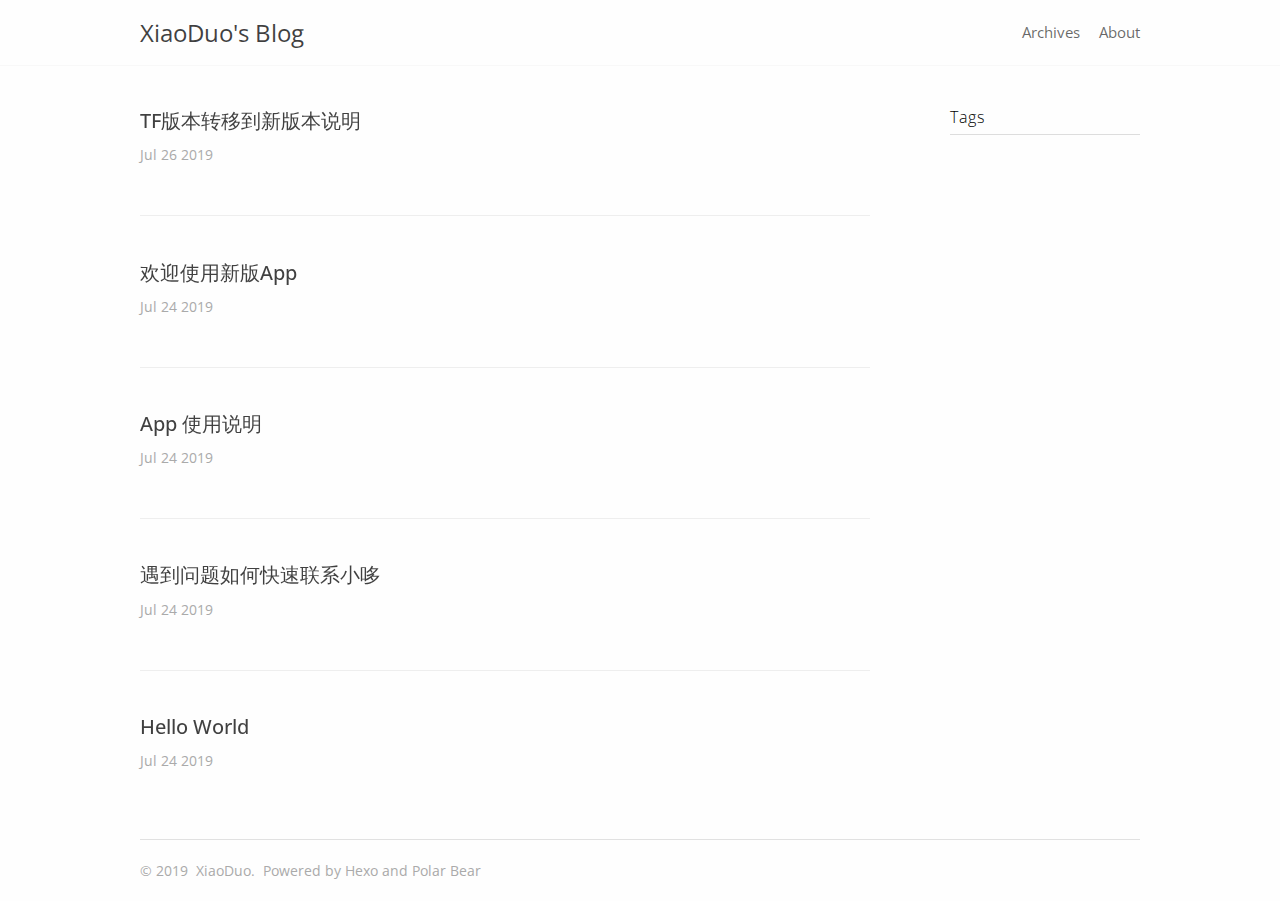
<file: index.html>
<!DOCTYPE html>
<html lang>
  <head><meta name="generator" content="Hexo 3.9.0">
    
<meta charset="UTF-8">
<meta http-equiv="X-UA-Compatible" content="IE=edge">
<meta name="viewport" content="width=device-width,user-scalable=no,initial-scale=1,minimum-scale=1,maximum-scale=1">


<meta http-equiv="Cache-Control" content="no-transform">
<meta http-equiv="Cache-Control" content="no-siteapp">



  <meta name="description" content="Writing New Bug">








  <link rel="alternate" href="/default" title="XiaoDuo's Blog">




  <link rel="shortcut icon" type="image/x-icon" href="/favicon.png?v=1.1">



<link rel="canonical" href="https://xiaoduocoder.github.io/">


<meta name="description" content="Writing New Bug">
<meta property="og:type" content="website">
<meta property="og:title" content="XiaoDuo&#39;s Blog">
<meta property="og:url" content="https://xiaoduocoder.github.io/index.html">
<meta property="og:site_name" content="XiaoDuo&#39;s Blog">
<meta property="og:description" content="Writing New Bug">
<meta property="og:locale" content="default">
<meta name="twitter:card" content="summary">
<meta name="twitter:title" content="XiaoDuo&#39;s Blog">
<meta name="twitter:description" content="Writing New Bug">


<link rel="stylesheet" type="text/css" href="/css/style.css?v=1.1">
<link href="//fonts.loli.net/css?family=Open+Sans" rel="stylesheet">





<script type="text/javascript">
  var themeConfig = {
    fancybox: {
      enable: false
    },
  };
</script>




  



    <title> XiaoDuo's Blog - Writing New Bug</title>
  </head>

  <body>
    <div id="page">
      <header id="masthead"><div class="site-header-inner">
    <h1 class="site-title">
        <a href="/." class="logo">XiaoDuo's Blog</a>
    </h1>

    <nav id="nav-top">
        
            <ul id="menu-top" class="nav-top-items">
                
                    <li class="menu-item">
                        <a href="/archives">
                            
                            
                                Archives
                            
                        </a>
                    </li>
                
                    <li class="menu-item">
                        <a href="/about">
                            
                            
                                About
                            
                        </a>
                    </li>
                
            </ul>
        
  </nav>
</div>

      </header>
      <div id="content">
        
    <div id="primary" class="home">
        
            
  <article class="post">
    <header class="post-header">
      <h1 class="post-title">
        
          <a class="post-link" href="/shiftapp/">TF版本转移到新版本说明</a>
        
      </h1>

      <time class="post-time">
          Jul 26 2019
      </time>
    </header>



    
        <div class="post-excerpt">
            
            

            
          

    
  </div></article>

        
            
  <article class="post">
    <header class="post-header">
      <h1 class="post-title">
        
          <a class="post-link" href="/welcome/">欢迎使用新版App</a>
        
      </h1>

      <time class="post-time">
          Jul 24 2019
      </time>
    </header>



    
        <div class="post-excerpt">
            
            

            
          

    
  </div></article>

        
            
  <article class="post">
    <header class="post-header">
      <h1 class="post-title">
        
          <a class="post-link" href="/explain/">App 使用说明</a>
        
      </h1>

      <time class="post-time">
          Jul 24 2019
      </time>
    </header>



    
        <div class="post-excerpt">
            
            

            
          

    
  </div></article>

        
            
  <article class="post">
    <header class="post-header">
      <h1 class="post-title">
        
          <a class="post-link" href="/contact/">遇到问题如何快速联系小哆</a>
        
      </h1>

      <time class="post-time">
          Jul 24 2019
      </time>
    </header>



    
        <div class="post-excerpt">
            
            

            
          

    
  </div></article>

        
            
  <article class="post">
    <header class="post-header">
      <h1 class="post-title">
        
          <a class="post-link" href="/hello-world/">Hello World</a>
        
      </h1>

      <time class="post-time">
          Jul 24 2019
      </time>
    </header>



    
        <div class="post-excerpt">
            
            

            
          

    
  </div></article>

        
        
  <nav class="pagination">
    
    
  </nav>

    </div>
    <div id="secondary">
    

    

    
    <section id="tags" class="widget-area widget_tags">
        <h3 class="widget-title">Tags</h3>
        
    </section>


</div>


      </div>

      <footer id="colophon"><span class="copyright-year">
        &copy;
    2019
    <span class="footer-author">XiaoDuo.</span>
    <span class="power-by">
        Powered by <a class="hexo-link" href="https://hexo.io/">Hexo</a> and <a class="theme-link" href="https://github.com/frostfan/hexo-theme-polarbear">Polar Bear</a>
    </span>
</span>

      </footer>

      <div class="back-to-top" id="back-to-top">
        <i class="iconfont icon-up"></i>
      </div>
    </div>
    


    




  
    <script type="text/javascript" src="//cdnjs.loli.net/ajax/libs/jquery/3.1.1/jquery.min.js"></script>
  

  

    <script type="text/javascript" src="/js/src/theme.js?v=1.1"></script>
<script type="text/javascript" src="/js/src/bootstrap.js?v=1.1"></script>

  </body>
</html>
</file>
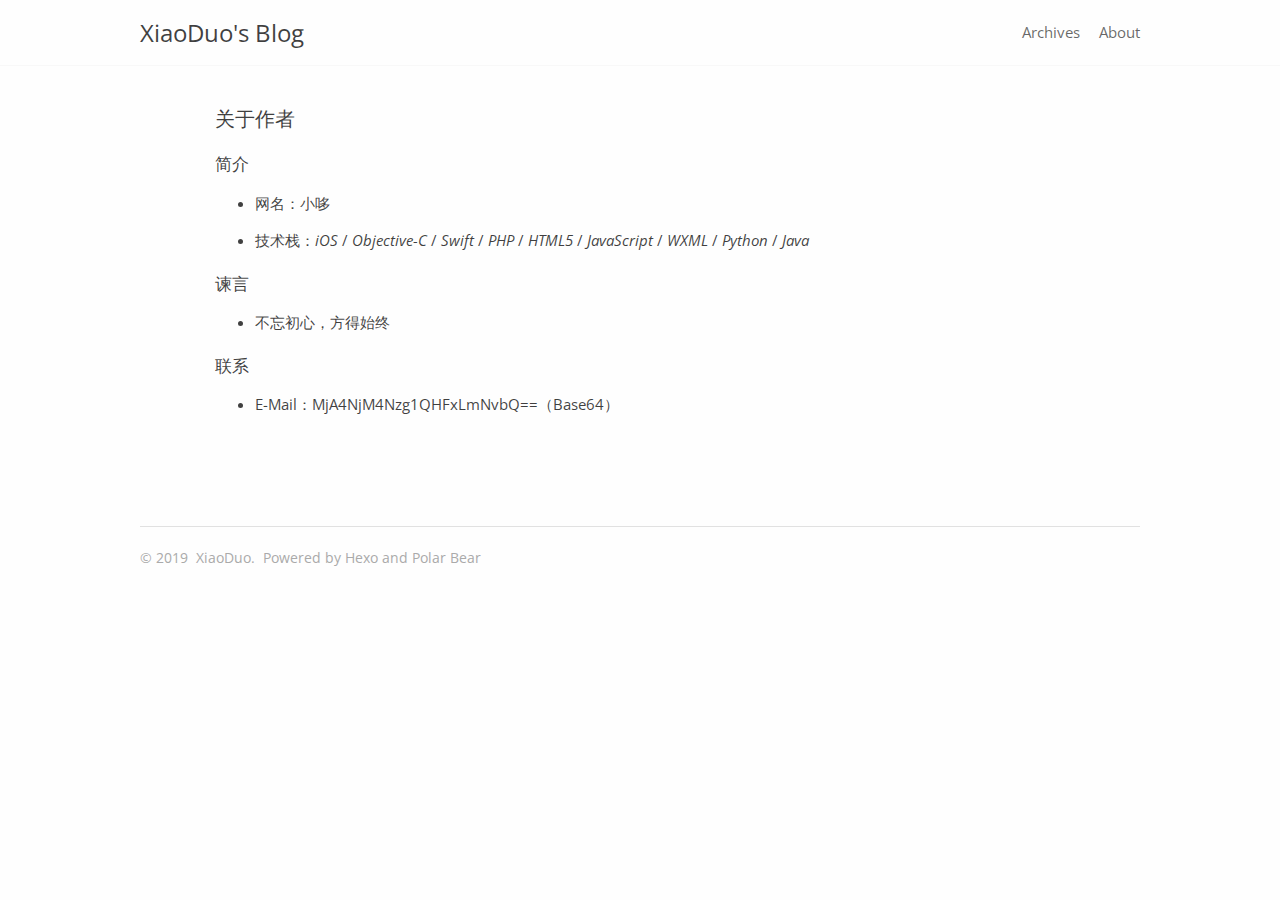
<file: about/index.html>
<!DOCTYPE html>
<html lang>
  <head><meta name="generator" content="Hexo 3.9.0">
    
<meta charset="UTF-8">
<meta http-equiv="X-UA-Compatible" content="IE=edge">
<meta name="viewport" content="width=device-width,user-scalable=no,initial-scale=1,minimum-scale=1,maximum-scale=1">


<meta http-equiv="Cache-Control" content="no-transform">
<meta http-equiv="Cache-Control" content="no-siteapp">



  <meta name="description" content="关于作者">








  <link rel="alternate" href="/default" title="XiaoDuo's Blog">




  <link rel="shortcut icon" type="image/x-icon" href="/favicon.png?v=1.1">



<link rel="canonical" href="https://xiaoduocoder.github.io/about/">


<meta name="description" content="简介 网名：小哆  技术栈：iOS / Objective-C / Swift / PHP / HTML5 / JavaScript / WXML / Python / Java   谏言 不忘初心，方得始终  联系 E-Mail：MjA4NjM4Nzg1QHFxLmNvbQ==（Base64）">
<meta property="og:type" content="website">
<meta property="og:title" content="关于作者">
<meta property="og:url" content="https://xiaoduocoder.github.io/about/index.html">
<meta property="og:site_name" content="XiaoDuo&#39;s Blog">
<meta property="og:description" content="简介 网名：小哆  技术栈：iOS / Objective-C / Swift / PHP / HTML5 / JavaScript / WXML / Python / Java   谏言 不忘初心，方得始终  联系 E-Mail：MjA4NjM4Nzg1QHFxLmNvbQ==（Base64）">
<meta property="og:locale" content="default">
<meta property="og:updated_time" content="2019-07-24T09:14:59.888Z">
<meta name="twitter:card" content="summary">
<meta name="twitter:title" content="关于作者">
<meta name="twitter:description" content="简介 网名：小哆  技术栈：iOS / Objective-C / Swift / PHP / HTML5 / JavaScript / WXML / Python / Java   谏言 不忘初心，方得始终  联系 E-Mail：MjA4NjM4Nzg1QHFxLmNvbQ==（Base64）">


<link rel="stylesheet" type="text/css" href="/css/style.css?v=1.1">
<link href="//fonts.loli.net/css?family=Open+Sans" rel="stylesheet">





<script type="text/javascript">
  var themeConfig = {
    fancybox: {
      enable: false
    },
  };
</script>




  



    <title> 关于作者 - XiaoDuo's Blog </title>
  </head>

  <body>
    <div id="page">
      <header id="masthead"><div class="site-header-inner">
    <h1 class="site-title">
        <a href="/." class="logo">XiaoDuo's Blog</a>
    </h1>

    <nav id="nav-top">
        
            <ul id="menu-top" class="nav-top-items">
                
                    <li class="menu-item">
                        <a href="/archives">
                            
                            
                                Archives
                            
                        </a>
                    </li>
                
                    <li class="menu-item">
                        <a href="/about">
                            
                            
                                About
                            
                        </a>
                    </li>
                
            </ul>
        
  </nav>
</div>

      </header>
      <div id="content">
        
    <div id="primary">
        <article class="post">
            <header class="post-header">
                <h1 class="post-title">
                    关于作者
                </h1>
            </header>
            <div class="post-content">
                <h2 id="简介"><a href="#简介" class="headerlink" title="简介"></a>简介</h2><ul>
<li><p>网名：小哆</p>
</li>
<li><p>技术栈：<em>iOS</em> / <em>Objective-C</em> / <em>Swift</em> / <em>PHP</em> / <em>HTML5</em> / <em>JavaScript</em> / <em>WXML</em> / <em>Python</em> / <em>Java</em></p>
</li>
</ul>
<h2 id="谏言"><a href="#谏言" class="headerlink" title="谏言"></a>谏言</h2><ul>
<li>不忘初心，方得始终</li>
</ul>
<h2 id="联系"><a href="#联系" class="headerlink" title="联系"></a>联系</h2><ul>
<li>E-Mail：MjA4NjM4Nzg1QHFxLmNvbQ==（Base64）</li>
</ul>

            </div>
        </article>
    </div>

      </div>

      <footer id="colophon"><span class="copyright-year">
        &copy;
    2019
    <span class="footer-author">XiaoDuo.</span>
    <span class="power-by">
        Powered by <a class="hexo-link" href="https://hexo.io/">Hexo</a> and <a class="theme-link" href="https://github.com/frostfan/hexo-theme-polarbear">Polar Bear</a>
    </span>
</span>

      </footer>

      <div class="back-to-top" id="back-to-top">
        <i class="iconfont icon-up"></i>
      </div>
    </div>
    


    




  
    <script type="text/javascript" src="//cdnjs.loli.net/ajax/libs/jquery/3.1.1/jquery.min.js"></script>
  

  

    <script type="text/javascript" src="/js/src/theme.js?v=1.1"></script>
<script type="text/javascript" src="/js/src/bootstrap.js?v=1.1"></script>

  </body>
</html>
</file>
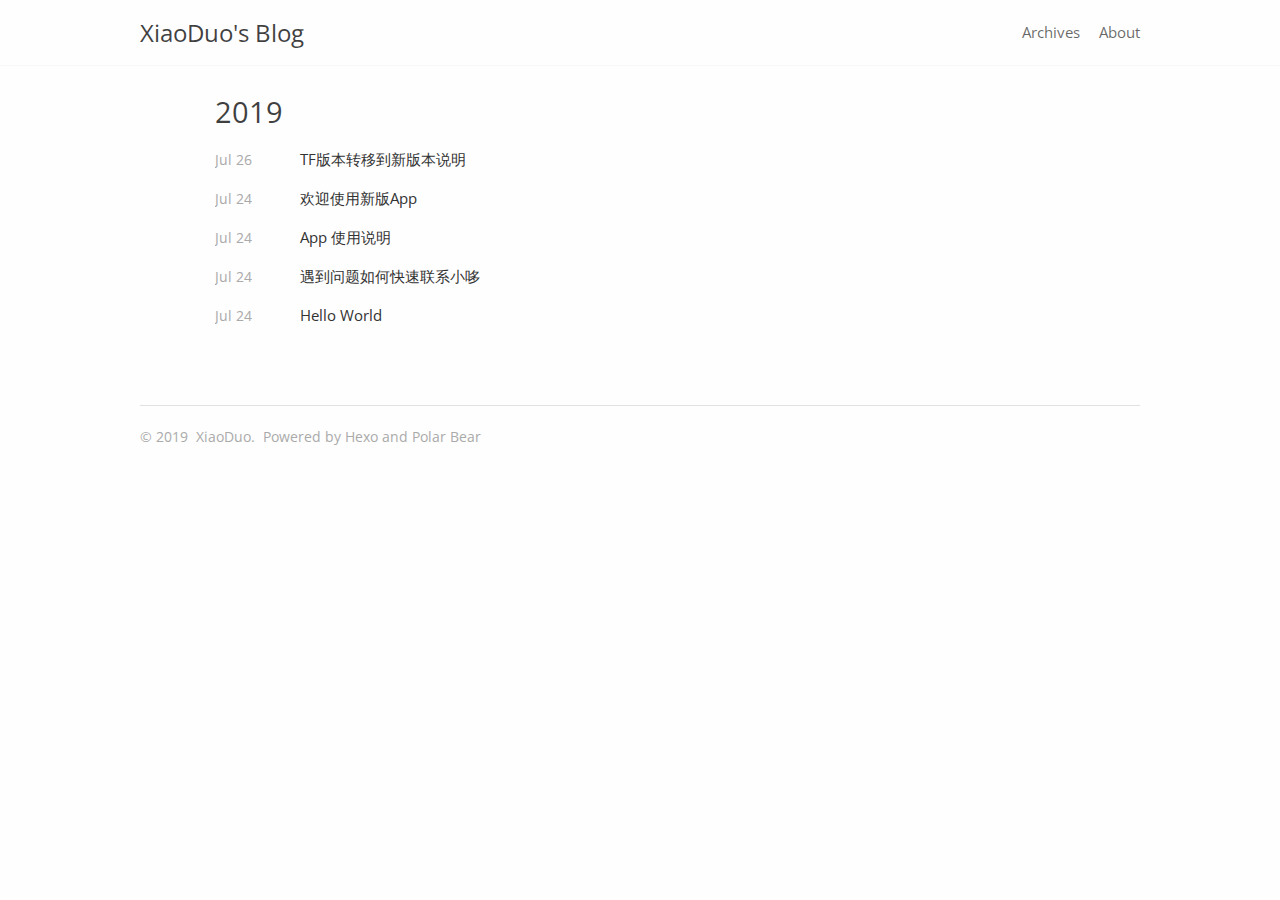
<file: archives/index.html>
<!DOCTYPE html>
<html lang>
  <head><meta name="generator" content="Hexo 3.9.0">
    
<meta charset="UTF-8">
<meta http-equiv="X-UA-Compatible" content="IE=edge">
<meta name="viewport" content="width=device-width,user-scalable=no,initial-scale=1,minimum-scale=1,maximum-scale=1">


<meta http-equiv="Cache-Control" content="no-transform">
<meta http-equiv="Cache-Control" content="no-siteapp">



  <meta name="description" content="Writing New Bug">








  <link rel="alternate" href="/default" title="XiaoDuo's Blog">




  <link rel="shortcut icon" type="image/x-icon" href="/favicon.png?v=1.1">



<link rel="canonical" href="https://xiaoduocoder.github.io/archives/">


<meta name="description" content="Writing New Bug">
<meta property="og:type" content="website">
<meta property="og:title" content="XiaoDuo&#39;s Blog">
<meta property="og:url" content="https://xiaoduocoder.github.io/archives/index.html">
<meta property="og:site_name" content="XiaoDuo&#39;s Blog">
<meta property="og:description" content="Writing New Bug">
<meta property="og:locale" content="default">
<meta name="twitter:card" content="summary">
<meta name="twitter:title" content="XiaoDuo&#39;s Blog">
<meta name="twitter:description" content="Writing New Bug">


<link rel="stylesheet" type="text/css" href="/css/style.css?v=1.1">
<link href="//fonts.loli.net/css?family=Open+Sans" rel="stylesheet">





<script type="text/javascript">
  var themeConfig = {
    fancybox: {
      enable: false
    },
  };
</script>




  



    <title>
  
    Archives - XiaoDuo's Blog
  
</title>
  </head>

  <body>
    <div id="page">
      <header id="masthead"><div class="site-header-inner">
    <h1 class="site-title">
        <a href="/." class="logo">XiaoDuo's Blog</a>
    </h1>

    <nav id="nav-top">
        
            <ul id="menu-top" class="nav-top-items">
                
                    <li class="menu-item">
                        <a href="/archives">
                            
                            
                                Archives
                            
                        </a>
                    </li>
                
                    <li class="menu-item">
                        <a href="/about">
                            
                            
                                About
                            
                        </a>
                    </li>
                
            </ul>
        
  </nav>
</div>

      </header>
      <div id="content">
        
  
<div id="primary">
  <section id="archive" class="archive">
    
      
    

    
      
        
        

        
          
          <div class="collection-title">
            <h2 class="archive-year">2019</h2>
          </div>
        
      

      <div class="archive-post">
        <span class="archive-post-time">
          
            Jul 26
          
        </span>
        <span class="archive-post-title">
          <a href="/shiftapp/" class="archive-post-link">
            TF版本转移到新版本说明
          </a>
        </span>
      </div>
    
      
        
        

        
      

      <div class="archive-post">
        <span class="archive-post-time">
          
            Jul 24
          
        </span>
        <span class="archive-post-title">
          <a href="/welcome/" class="archive-post-link">
            欢迎使用新版App
          </a>
        </span>
      </div>
    
      
        
        

        
      

      <div class="archive-post">
        <span class="archive-post-time">
          
            Jul 24
          
        </span>
        <span class="archive-post-title">
          <a href="/explain/" class="archive-post-link">
            App 使用说明
          </a>
        </span>
      </div>
    
      
        
        

        
      

      <div class="archive-post">
        <span class="archive-post-time">
          
            Jul 24
          
        </span>
        <span class="archive-post-title">
          <a href="/contact/" class="archive-post-link">
            遇到问题如何快速联系小哆
          </a>
        </span>
      </div>
    
      
        
        

        
      

      <div class="archive-post">
        <span class="archive-post-time">
          
            Jul 24
          
        </span>
        <span class="archive-post-title">
          <a href="/hello-world/" class="archive-post-link">
            Hello World
          </a>
        </span>
      </div>
    
  </section>
 </div>

  
  <nav class="pagination">
    
    
  </nav>



      </div>

      <footer id="colophon"><span class="copyright-year">
        &copy;
    2019
    <span class="footer-author">XiaoDuo.</span>
    <span class="power-by">
        Powered by <a class="hexo-link" href="https://hexo.io/">Hexo</a> and <a class="theme-link" href="https://github.com/frostfan/hexo-theme-polarbear">Polar Bear</a>
    </span>
</span>

      </footer>

      <div class="back-to-top" id="back-to-top">
        <i class="iconfont icon-up"></i>
      </div>
    </div>
    


    




  
    <script type="text/javascript" src="//cdnjs.loli.net/ajax/libs/jquery/3.1.1/jquery.min.js"></script>
  

  

    <script type="text/javascript" src="/js/src/theme.js?v=1.1"></script>
<script type="text/javascript" src="/js/src/bootstrap.js?v=1.1"></script>

  </body>
</html>
</file>
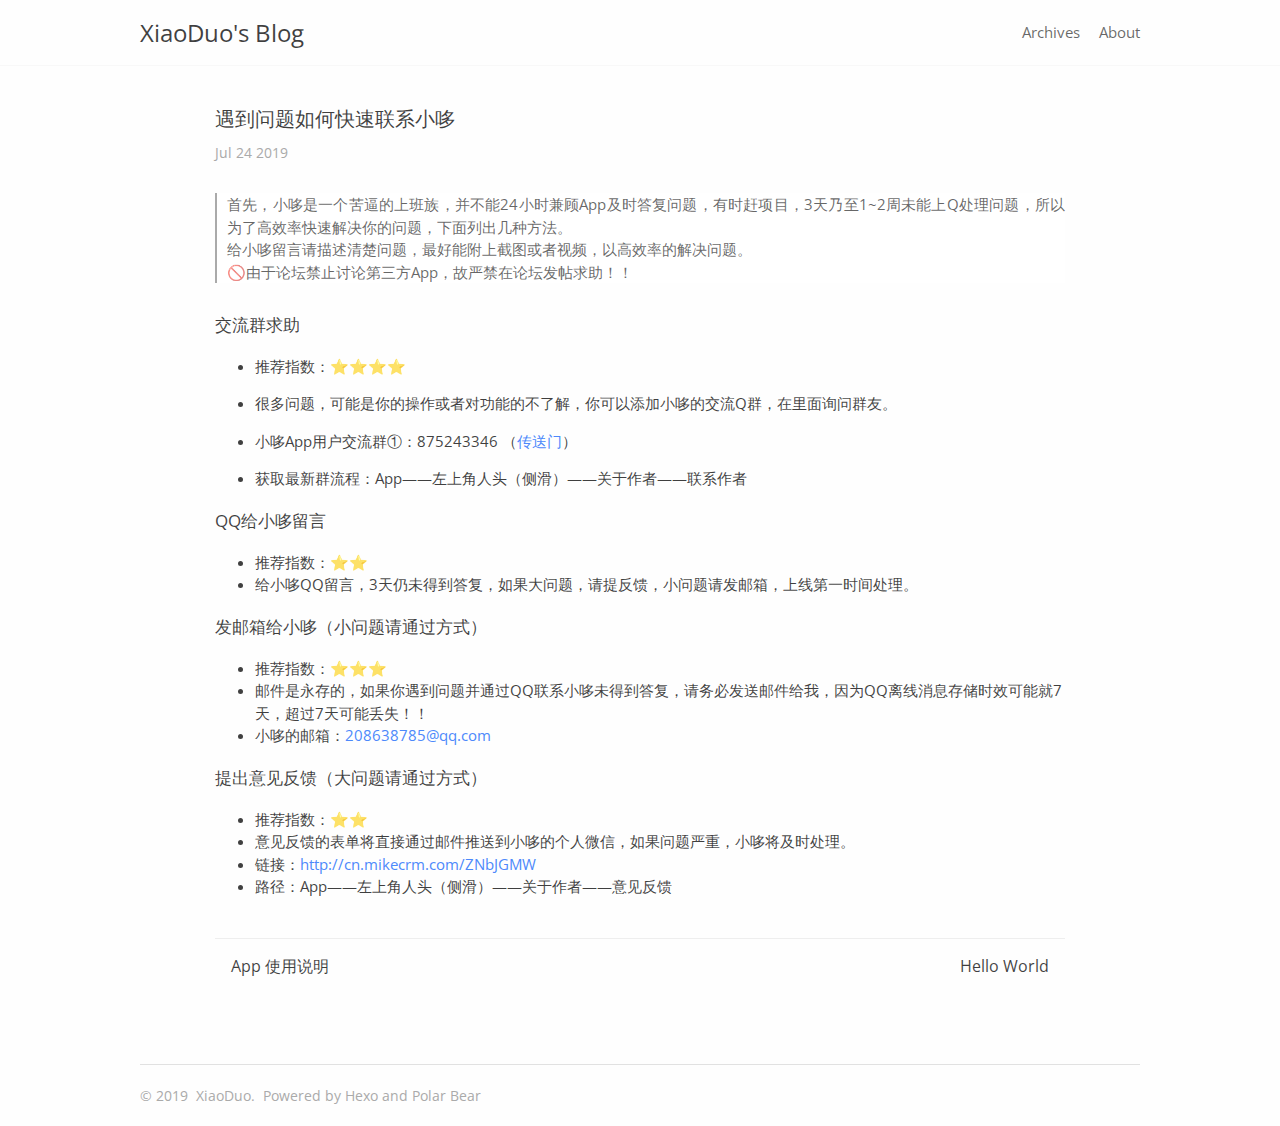
<file: contact/index.html>
<!DOCTYPE html>
<html lang>
  <head><meta name="generator" content="Hexo 3.9.0">
    
<meta charset="UTF-8">
<meta http-equiv="X-UA-Compatible" content="IE=edge">
<meta name="viewport" content="width=device-width,user-scalable=no,initial-scale=1,minimum-scale=1,maximum-scale=1">


<meta http-equiv="Cache-Control" content="no-transform">
<meta http-equiv="Cache-Control" content="no-siteapp">



  <meta name="description" content="遇到问题如何快速联系小哆">








  <link rel="alternate" href="/default" title="XiaoDuo's Blog">




  <link rel="shortcut icon" type="image/x-icon" href="/favicon.png?v=1.1">



<link rel="canonical" href="https://xiaoduocoder.github.io/contact/">


<meta name="description" content="首先，小哆是一个苦逼的上班族，并不能24小时兼顾App及时答复问题，有时赶项目，3天乃至1~2周未能上Q处理问题，所以为了高效率快速解决你的问题，下面列出几种方法。 给小哆留言请描述清楚问题，最好能附上截图或者视频，以高效率的解决问题。 🚫由于论坛禁止讨论第三方App，故严禁在论坛发帖求助！！  交流群求助 推荐指数：⭐️⭐️⭐️⭐️  很多问题，可能是你的操作或者对功能的不了解，你可以添加小">
<meta property="og:type" content="article">
<meta property="og:title" content="遇到问题如何快速联系小哆">
<meta property="og:url" content="https://xiaoduocoder.github.io/contact/index.html">
<meta property="og:site_name" content="XiaoDuo&#39;s Blog">
<meta property="og:description" content="首先，小哆是一个苦逼的上班族，并不能24小时兼顾App及时答复问题，有时赶项目，3天乃至1~2周未能上Q处理问题，所以为了高效率快速解决你的问题，下面列出几种方法。 给小哆留言请描述清楚问题，最好能附上截图或者视频，以高效率的解决问题。 🚫由于论坛禁止讨论第三方App，故严禁在论坛发帖求助！！  交流群求助 推荐指数：⭐️⭐️⭐️⭐️  很多问题，可能是你的操作或者对功能的不了解，你可以添加小">
<meta property="og:locale" content="default">
<meta property="og:updated_time" content="2019-07-24T16:08:12.756Z">
<meta name="twitter:card" content="summary">
<meta name="twitter:title" content="遇到问题如何快速联系小哆">
<meta name="twitter:description" content="首先，小哆是一个苦逼的上班族，并不能24小时兼顾App及时答复问题，有时赶项目，3天乃至1~2周未能上Q处理问题，所以为了高效率快速解决你的问题，下面列出几种方法。 给小哆留言请描述清楚问题，最好能附上截图或者视频，以高效率的解决问题。 🚫由于论坛禁止讨论第三方App，故严禁在论坛发帖求助！！  交流群求助 推荐指数：⭐️⭐️⭐️⭐️  很多问题，可能是你的操作或者对功能的不了解，你可以添加小">


<link rel="stylesheet" type="text/css" href="/css/style.css?v=1.1">
<link href="//fonts.loli.net/css?family=Open+Sans" rel="stylesheet">





<script type="text/javascript">
  var themeConfig = {
    fancybox: {
      enable: false
    },
  };
</script>




  



    <title> 遇到问题如何快速联系小哆 - XiaoDuo's Blog </title>
  </head>

  <body>
    <div id="page">
      <header id="masthead"><div class="site-header-inner">
    <h1 class="site-title">
        <a href="/." class="logo">XiaoDuo's Blog</a>
    </h1>

    <nav id="nav-top">
        
            <ul id="menu-top" class="nav-top-items">
                
                    <li class="menu-item">
                        <a href="/archives">
                            
                            
                                Archives
                            
                        </a>
                    </li>
                
                    <li class="menu-item">
                        <a href="/about">
                            
                            
                                About
                            
                        </a>
                    </li>
                
            </ul>
        
  </nav>
</div>

      </header>
      <div id="content">
        
    <div id="primary">
        
  <article class="post">
    <header class="post-header">
      <h1 class="post-title">
        
          遇到问题如何快速联系小哆
        
      </h1>

      <time class="post-time">
          Jul 24 2019
      </time>
    </header>



    
            <div class="post-content">
            <blockquote>
<p>首先，小哆是一个苦逼的上班族，并不能24小时兼顾App及时答复问题，有时赶项目，3天乃至1~2周未能上Q处理问题，所以为了高效率快速解决你的问题，下面列出几种方法。</p>
<p>给小哆留言请描述清楚问题，最好能附上截图或者视频，以高效率的解决问题。</p>
<p>🚫由于论坛禁止讨论第三方App，故严禁在论坛发帖求助！！</p>
</blockquote>
<h3 id="交流群求助"><a href="#交流群求助" class="headerlink" title="交流群求助"></a>交流群求助</h3><ul>
<li><p>推荐指数：⭐️⭐️⭐️⭐️</p>
</li>
<li><p>很多问题，可能是你的操作或者对功能的不了解，你可以添加小哆的交流Q群，在里面询问群友。</p>
</li>
<li><p>小哆App用户交流群①：875243346 （<a href="https://jq.qq.com/?_wv=1027&k=5R487YS" target="_blank" rel="noopener">传送门</a>）</p>
</li>
<li><p>获取最新群流程：App——左上角人头（侧滑）——关于作者——联系作者</p>
</li>
</ul>
<h3 id="QQ给小哆留言"><a href="#QQ给小哆留言" class="headerlink" title="QQ给小哆留言"></a>QQ给小哆留言</h3><ul>
<li>推荐指数：⭐️⭐️</li>
<li>给小哆QQ留言，3天仍未得到答复，如果大问题，请提反馈，小问题请发邮箱，上线第一时间处理。</li>
</ul>
<h3 id="发邮箱给小哆（小问题请通过方式）"><a href="#发邮箱给小哆（小问题请通过方式）" class="headerlink" title="发邮箱给小哆（小问题请通过方式）"></a>发邮箱给小哆（小问题请通过方式）</h3><ul>
<li>推荐指数：⭐️⭐️⭐️</li>
<li>邮件是永存的，如果你遇到问题并通过QQ联系小哆未得到答复，请务必发送邮件给我，因为QQ离线消息存储时效可能就7天，超过7天可能丢失！！</li>
<li>小哆的邮箱：<a href="mailto:208638785@qq.com" target="_blank" rel="noopener">208638785@qq.com</a></li>
</ul>
<h3 id="提出意见反馈（大问题请通过方式）"><a href="#提出意见反馈（大问题请通过方式）" class="headerlink" title="提出意见反馈（大问题请通过方式）"></a>提出意见反馈（大问题请通过方式）</h3><ul>
<li>推荐指数：⭐️⭐️</li>
<li>意见反馈的表单将直接通过邮件推送到小哆的个人微信，如果问题严重，小哆将及时处理。</li>
<li>链接：<a href="http://cn.mikecrm.com/ZNbJGMW" target="_blank" rel="noopener">http://cn.mikecrm.com/ZNbJGMW</a></li>
<li>路径：App——左上角人头（侧滑）——关于作者——意见反馈</li>
</ul>

            </div>
          

    
      <footer class="post-footer">
		

        
        
  <nav class="post-nav">
    
      <a class="prev" href="/explain/">
        <i class="iconfont icon-left"></i>
        <span class="prev-text nav-default">App 使用说明</span>
        <span class="prev-text nav-mobile">Prev</span>
      </a>
    
    
      <a class="next" href="/hello-world/">
        <span class="next-text nav-default">Hello World</span>
        <span class="prev-text nav-mobile">Next</span>
        <i class="iconfont icon-right"></i>
      </a>
    
  </nav>

        
  <div class="comments" id="comments">
    
  </div>


      </footer>
    
  </article>

    </div>

      </div>

      <footer id="colophon"><span class="copyright-year">
        &copy;
    2019
    <span class="footer-author">XiaoDuo.</span>
    <span class="power-by">
        Powered by <a class="hexo-link" href="https://hexo.io/">Hexo</a> and <a class="theme-link" href="https://github.com/frostfan/hexo-theme-polarbear">Polar Bear</a>
    </span>
</span>

      </footer>

      <div class="back-to-top" id="back-to-top">
        <i class="iconfont icon-up"></i>
      </div>
    </div>
    


    




  
    <script type="text/javascript" src="//cdnjs.loli.net/ajax/libs/jquery/3.1.1/jquery.min.js"></script>
  

  

    <script type="text/javascript" src="/js/src/theme.js?v=1.1"></script>
<script type="text/javascript" src="/js/src/bootstrap.js?v=1.1"></script>

  </body>
</html>
</file>
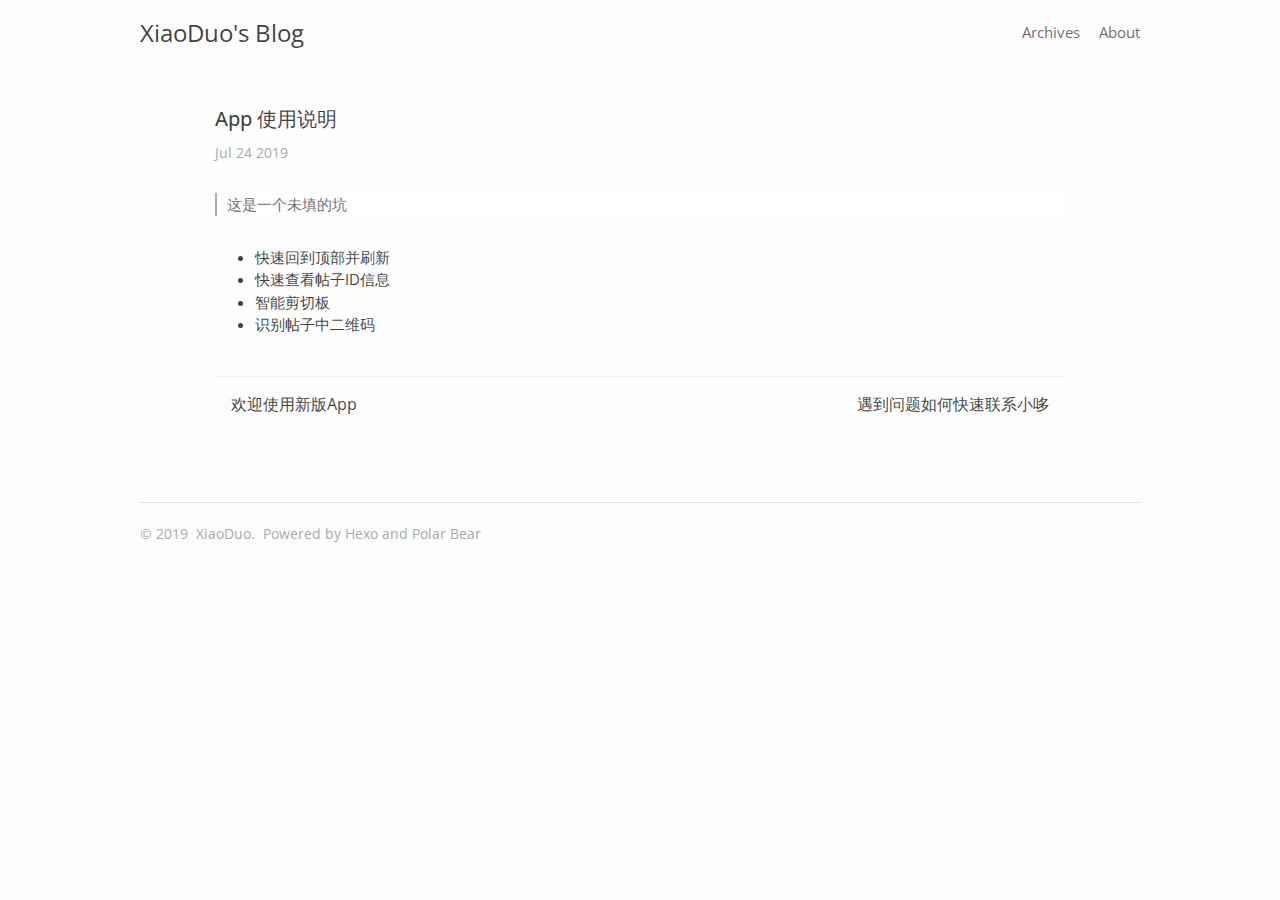
<file: explain/index.html>
<!DOCTYPE html>
<html lang>
  <head><meta name="generator" content="Hexo 3.9.0">
    
<meta charset="UTF-8">
<meta http-equiv="X-UA-Compatible" content="IE=edge">
<meta name="viewport" content="width=device-width,user-scalable=no,initial-scale=1,minimum-scale=1,maximum-scale=1">


<meta http-equiv="Cache-Control" content="no-transform">
<meta http-equiv="Cache-Control" content="no-siteapp">



  <meta name="description" content="App 使用说明">








  <link rel="alternate" href="/default" title="XiaoDuo's Blog">




  <link rel="shortcut icon" type="image/x-icon" href="/favicon.png?v=1.1">



<link rel="canonical" href="https://xiaoduocoder.github.io/explain/">


<meta name="description" content="这是一个未填的坑   快速回到顶部并刷新 快速查看帖子ID信息 智能剪切板 识别帖子中二维码">
<meta property="og:type" content="article">
<meta property="og:title" content="App 使用说明">
<meta property="og:url" content="https://xiaoduocoder.github.io/explain/index.html">
<meta property="og:site_name" content="XiaoDuo&#39;s Blog">
<meta property="og:description" content="这是一个未填的坑   快速回到顶部并刷新 快速查看帖子ID信息 智能剪切板 识别帖子中二维码">
<meta property="og:locale" content="default">
<meta property="og:updated_time" content="2019-07-24T16:00:36.743Z">
<meta name="twitter:card" content="summary">
<meta name="twitter:title" content="App 使用说明">
<meta name="twitter:description" content="这是一个未填的坑   快速回到顶部并刷新 快速查看帖子ID信息 智能剪切板 识别帖子中二维码">


<link rel="stylesheet" type="text/css" href="/css/style.css?v=1.1">
<link href="//fonts.loli.net/css?family=Open+Sans" rel="stylesheet">





<script type="text/javascript">
  var themeConfig = {
    fancybox: {
      enable: false
    },
  };
</script>




  



    <title> App 使用说明 - XiaoDuo's Blog </title>
  </head>

  <body>
    <div id="page">
      <header id="masthead"><div class="site-header-inner">
    <h1 class="site-title">
        <a href="/." class="logo">XiaoDuo's Blog</a>
    </h1>

    <nav id="nav-top">
        
            <ul id="menu-top" class="nav-top-items">
                
                    <li class="menu-item">
                        <a href="/archives">
                            
                            
                                Archives
                            
                        </a>
                    </li>
                
                    <li class="menu-item">
                        <a href="/about">
                            
                            
                                About
                            
                        </a>
                    </li>
                
            </ul>
        
  </nav>
</div>

      </header>
      <div id="content">
        
    <div id="primary">
        
  <article class="post">
    <header class="post-header">
      <h1 class="post-title">
        
          App 使用说明
        
      </h1>

      <time class="post-time">
          Jul 24 2019
      </time>
    </header>



    
            <div class="post-content">
            <blockquote>
<p>这是一个未填的坑</p>
</blockquote>
<ul>
<li>快速回到顶部并刷新</li>
<li>快速查看帖子ID信息</li>
<li>智能剪切板</li>
<li>识别帖子中二维码</li>
</ul>

            </div>
          

    
      <footer class="post-footer">
		

        
        
  <nav class="post-nav">
    
      <a class="prev" href="/welcome/">
        <i class="iconfont icon-left"></i>
        <span class="prev-text nav-default">欢迎使用新版App</span>
        <span class="prev-text nav-mobile">Prev</span>
      </a>
    
    
      <a class="next" href="/contact/">
        <span class="next-text nav-default">遇到问题如何快速联系小哆</span>
        <span class="prev-text nav-mobile">Next</span>
        <i class="iconfont icon-right"></i>
      </a>
    
  </nav>

        
  <div class="comments" id="comments">
    
  </div>


      </footer>
    
  </article>

    </div>

      </div>

      <footer id="colophon"><span class="copyright-year">
        &copy;
    2019
    <span class="footer-author">XiaoDuo.</span>
    <span class="power-by">
        Powered by <a class="hexo-link" href="https://hexo.io/">Hexo</a> and <a class="theme-link" href="https://github.com/frostfan/hexo-theme-polarbear">Polar Bear</a>
    </span>
</span>

      </footer>

      <div class="back-to-top" id="back-to-top">
        <i class="iconfont icon-up"></i>
      </div>
    </div>
    


    




  
    <script type="text/javascript" src="//cdnjs.loli.net/ajax/libs/jquery/3.1.1/jquery.min.js"></script>
  

  

    <script type="text/javascript" src="/js/src/theme.js?v=1.1"></script>
<script type="text/javascript" src="/js/src/bootstrap.js?v=1.1"></script>

  </body>
</html>
</file>
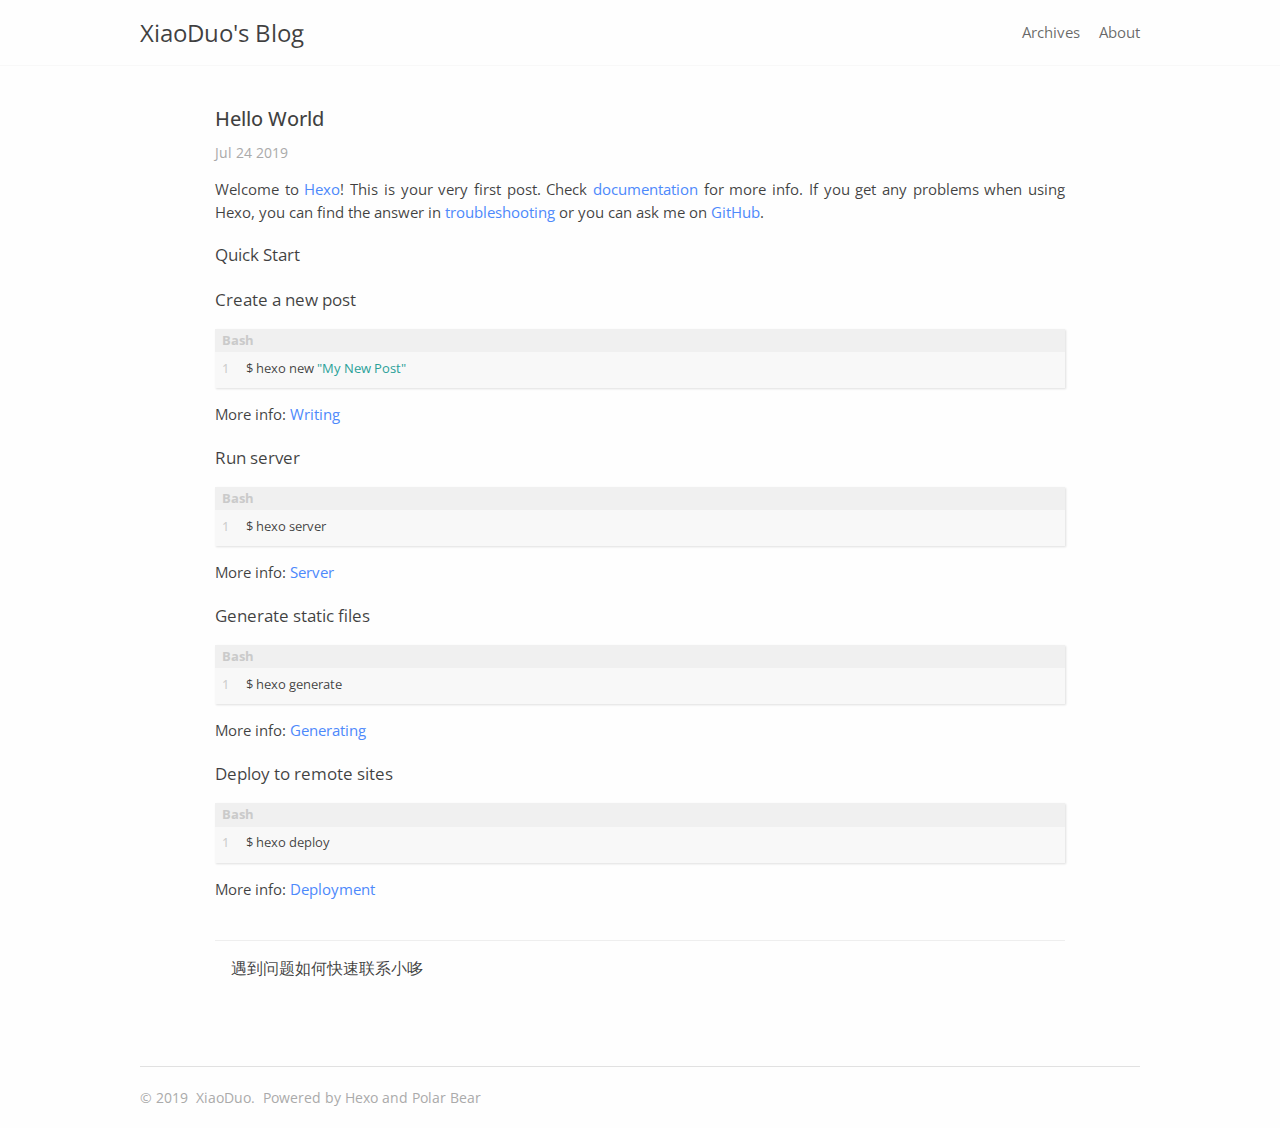
<file: hello-world/index.html>
<!DOCTYPE html>
<html lang>
  <head><meta name="generator" content="Hexo 3.9.0">
    
<meta charset="UTF-8">
<meta http-equiv="X-UA-Compatible" content="IE=edge">
<meta name="viewport" content="width=device-width,user-scalable=no,initial-scale=1,minimum-scale=1,maximum-scale=1">


<meta http-equiv="Cache-Control" content="no-transform">
<meta http-equiv="Cache-Control" content="no-siteapp">



  <meta name="description" content="Hello World">








  <link rel="alternate" href="/default" title="XiaoDuo's Blog">




  <link rel="shortcut icon" type="image/x-icon" href="/favicon.png?v=1.1">



<link rel="canonical" href="https://xiaoduocoder.github.io/hello-world/">


<meta name="description" content="Welcome to Hexo! This is your very first post. Check documentation for more info. If you get any problems when using Hexo, you can find the answer in troubleshooting or you can ask me on GitHub. Quick">
<meta property="og:type" content="article">
<meta property="og:title" content="Hello World">
<meta property="og:url" content="https://xiaoduocoder.github.io/hello-world/index.html">
<meta property="og:site_name" content="XiaoDuo&#39;s Blog">
<meta property="og:description" content="Welcome to Hexo! This is your very first post. Check documentation for more info. If you get any problems when using Hexo, you can find the answer in troubleshooting or you can ask me on GitHub. Quick">
<meta property="og:locale" content="default">
<meta property="og:updated_time" content="2019-07-23T19:16:45.670Z">
<meta name="twitter:card" content="summary">
<meta name="twitter:title" content="Hello World">
<meta name="twitter:description" content="Welcome to Hexo! This is your very first post. Check documentation for more info. If you get any problems when using Hexo, you can find the answer in troubleshooting or you can ask me on GitHub. Quick">


<link rel="stylesheet" type="text/css" href="/css/style.css?v=1.1">
<link href="//fonts.loli.net/css?family=Open+Sans" rel="stylesheet">





<script type="text/javascript">
  var themeConfig = {
    fancybox: {
      enable: false
    },
  };
</script>




  



    <title> Hello World - XiaoDuo's Blog </title>
  </head>

  <body>
    <div id="page">
      <header id="masthead"><div class="site-header-inner">
    <h1 class="site-title">
        <a href="/." class="logo">XiaoDuo's Blog</a>
    </h1>

    <nav id="nav-top">
        
            <ul id="menu-top" class="nav-top-items">
                
                    <li class="menu-item">
                        <a href="/archives">
                            
                            
                                Archives
                            
                        </a>
                    </li>
                
                    <li class="menu-item">
                        <a href="/about">
                            
                            
                                About
                            
                        </a>
                    </li>
                
            </ul>
        
  </nav>
</div>

      </header>
      <div id="content">
        
    <div id="primary">
        
  <article class="post">
    <header class="post-header">
      <h1 class="post-title">
        
          Hello World
        
      </h1>

      <time class="post-time">
          Jul 24 2019
      </time>
    </header>



    
            <div class="post-content">
            <p>Welcome to <a href="https://hexo.io/" target="_blank" rel="noopener">Hexo</a>! This is your very first post. Check <a href="https://hexo.io/docs/" target="_blank" rel="noopener">documentation</a> for more info. If you get any problems when using Hexo, you can find the answer in <a href="https://hexo.io/docs/troubleshooting.html" target="_blank" rel="noopener">troubleshooting</a> or you can ask me on <a href="https://github.com/hexojs/hexo/issues" target="_blank" rel="noopener">GitHub</a>.</p>
<h2 id="Quick-Start"><a href="#Quick-Start" class="headerlink" title="Quick Start"></a>Quick Start</h2><h3 id="Create-a-new-post"><a href="#Create-a-new-post" class="headerlink" title="Create a new post"></a>Create a new post</h3><figure class="highlight bash"><table><tr><td class="gutter"><pre><span class="line">1</span><br></pre></td><td class="code"><pre><span class="line">$ hexo new <span class="string">"My New Post"</span></span><br></pre></td></tr></table></figure>

<p>More info: <a href="https://hexo.io/docs/writing.html" target="_blank" rel="noopener">Writing</a></p>
<h3 id="Run-server"><a href="#Run-server" class="headerlink" title="Run server"></a>Run server</h3><figure class="highlight bash"><table><tr><td class="gutter"><pre><span class="line">1</span><br></pre></td><td class="code"><pre><span class="line">$ hexo server</span><br></pre></td></tr></table></figure>

<p>More info: <a href="https://hexo.io/docs/server.html" target="_blank" rel="noopener">Server</a></p>
<h3 id="Generate-static-files"><a href="#Generate-static-files" class="headerlink" title="Generate static files"></a>Generate static files</h3><figure class="highlight bash"><table><tr><td class="gutter"><pre><span class="line">1</span><br></pre></td><td class="code"><pre><span class="line">$ hexo generate</span><br></pre></td></tr></table></figure>

<p>More info: <a href="https://hexo.io/docs/generating.html" target="_blank" rel="noopener">Generating</a></p>
<h3 id="Deploy-to-remote-sites"><a href="#Deploy-to-remote-sites" class="headerlink" title="Deploy to remote sites"></a>Deploy to remote sites</h3><figure class="highlight bash"><table><tr><td class="gutter"><pre><span class="line">1</span><br></pre></td><td class="code"><pre><span class="line">$ hexo deploy</span><br></pre></td></tr></table></figure>

<p>More info: <a href="https://hexo.io/docs/deployment.html" target="_blank" rel="noopener">Deployment</a></p>

            </div>
          

    
      <footer class="post-footer">
		

        
        
  <nav class="post-nav">
    
      <a class="prev" href="/contact/">
        <i class="iconfont icon-left"></i>
        <span class="prev-text nav-default">遇到问题如何快速联系小哆</span>
        <span class="prev-text nav-mobile">Prev</span>
      </a>
    
    
  </nav>

        
  <div class="comments" id="comments">
    
  </div>


      </footer>
    
  </article>

    </div>

      </div>

      <footer id="colophon"><span class="copyright-year">
        &copy;
    2019
    <span class="footer-author">XiaoDuo.</span>
    <span class="power-by">
        Powered by <a class="hexo-link" href="https://hexo.io/">Hexo</a> and <a class="theme-link" href="https://github.com/frostfan/hexo-theme-polarbear">Polar Bear</a>
    </span>
</span>

      </footer>

      <div class="back-to-top" id="back-to-top">
        <i class="iconfont icon-up"></i>
      </div>
    </div>
    


    




  
    <script type="text/javascript" src="//cdnjs.loli.net/ajax/libs/jquery/3.1.1/jquery.min.js"></script>
  

  

    <script type="text/javascript" src="/js/src/theme.js?v=1.1"></script>
<script type="text/javascript" src="/js/src/bootstrap.js?v=1.1"></script>

  </body>
</html>
</file>
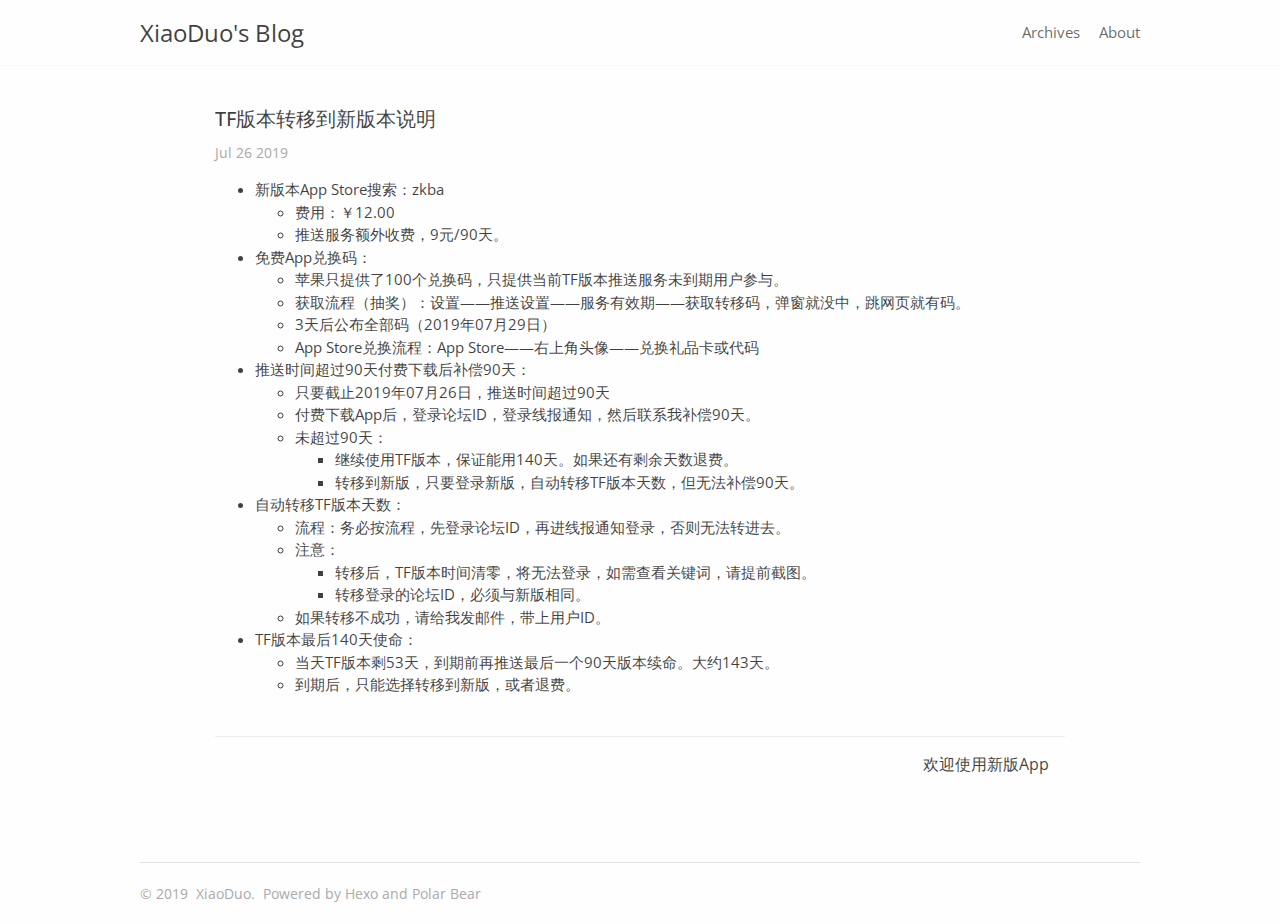
<file: shiftapp/index.html>
<!DOCTYPE html>
<html lang>
  <head><meta name="generator" content="Hexo 3.9.0">
    
<meta charset="UTF-8">
<meta http-equiv="X-UA-Compatible" content="IE=edge">
<meta name="viewport" content="width=device-width,user-scalable=no,initial-scale=1,minimum-scale=1,maximum-scale=1">


<meta http-equiv="Cache-Control" content="no-transform">
<meta http-equiv="Cache-Control" content="no-siteapp">



  <meta name="description" content="TF版本转移到新版本说明">








  <link rel="alternate" href="/default" title="XiaoDuo's Blog">




  <link rel="shortcut icon" type="image/x-icon" href="/favicon.png?v=1.1">



<link rel="canonical" href="https://xiaoduocoder.github.io/shiftapp/">


<meta name="description" content="新版本App Store搜索：zkba 费用：￥12.00 推送服务额外收费，9元/90天。   免费App兑换码： 苹果只提供了100个兑换码，只提供当前TF版本推送服务未到期用户参与。 获取流程（抽奖）：设置——推送设置——服务有效期——获取转移码，弹窗就没中，跳网页就有码。 3天后公布全部码（2019年07月29日） App Store兑换流程：App Store——右上角头像——兑换礼品">
<meta property="og:type" content="article">
<meta property="og:title" content="TF版本转移到新版本说明">
<meta property="og:url" content="https://xiaoduocoder.github.io/shiftapp/index.html">
<meta property="og:site_name" content="XiaoDuo&#39;s Blog">
<meta property="og:description" content="新版本App Store搜索：zkba 费用：￥12.00 推送服务额外收费，9元/90天。   免费App兑换码： 苹果只提供了100个兑换码，只提供当前TF版本推送服务未到期用户参与。 获取流程（抽奖）：设置——推送设置——服务有效期——获取转移码，弹窗就没中，跳网页就有码。 3天后公布全部码（2019年07月29日） App Store兑换流程：App Store——右上角头像——兑换礼品">
<meta property="og:locale" content="default">
<meta property="og:updated_time" content="2019-07-26T07:56:30.624Z">
<meta name="twitter:card" content="summary">
<meta name="twitter:title" content="TF版本转移到新版本说明">
<meta name="twitter:description" content="新版本App Store搜索：zkba 费用：￥12.00 推送服务额外收费，9元/90天。   免费App兑换码： 苹果只提供了100个兑换码，只提供当前TF版本推送服务未到期用户参与。 获取流程（抽奖）：设置——推送设置——服务有效期——获取转移码，弹窗就没中，跳网页就有码。 3天后公布全部码（2019年07月29日） App Store兑换流程：App Store——右上角头像——兑换礼品">


<link rel="stylesheet" type="text/css" href="/css/style.css?v=1.1">
<link href="//fonts.loli.net/css?family=Open+Sans" rel="stylesheet">





<script type="text/javascript">
  var themeConfig = {
    fancybox: {
      enable: false
    },
  };
</script>




  



    <title> TF版本转移到新版本说明 - XiaoDuo's Blog </title>
  </head>

  <body>
    <div id="page">
      <header id="masthead"><div class="site-header-inner">
    <h1 class="site-title">
        <a href="/." class="logo">XiaoDuo's Blog</a>
    </h1>

    <nav id="nav-top">
        
            <ul id="menu-top" class="nav-top-items">
                
                    <li class="menu-item">
                        <a href="/archives">
                            
                            
                                Archives
                            
                        </a>
                    </li>
                
                    <li class="menu-item">
                        <a href="/about">
                            
                            
                                About
                            
                        </a>
                    </li>
                
            </ul>
        
  </nav>
</div>

      </header>
      <div id="content">
        
    <div id="primary">
        
  <article class="post">
    <header class="post-header">
      <h1 class="post-title">
        
          TF版本转移到新版本说明
        
      </h1>

      <time class="post-time">
          Jul 26 2019
      </time>
    </header>



    
            <div class="post-content">
            <ul>
<li>新版本App Store搜索：zkba<ul>
<li>费用：￥12.00</li>
<li>推送服务额外收费，9元/90天。</li>
</ul>
</li>
<li>免费App兑换码：<ul>
<li>苹果只提供了100个兑换码，只提供当前TF版本推送服务未到期用户参与。</li>
<li>获取流程（抽奖）：设置——推送设置——服务有效期——获取转移码，弹窗就没中，跳网页就有码。</li>
<li>3天后公布全部码（2019年07月29日）</li>
<li>App Store兑换流程：App Store——右上角头像——兑换礼品卡或代码</li>
</ul>
</li>
<li>推送时间超过90天付费下载后补偿90天：<ul>
<li>只要截止2019年07月26日，推送时间超过90天</li>
<li>付费下载App后，登录论坛ID，登录线报通知，然后联系我补偿90天。</li>
<li>未超过90天：<ul>
<li>继续使用TF版本，保证能用140天。如果还有剩余天数退费。</li>
<li>转移到新版，只要登录新版，自动转移TF版本天数，但无法补偿90天。</li>
</ul>
</li>
</ul>
</li>
<li>自动转移TF版本天数：<ul>
<li>流程：务必按流程，先登录论坛ID，再进线报通知登录，否则无法转进去。</li>
<li>注意：<ul>
<li>转移后，TF版本时间清零，将无法登录，如需查看关键词，请提前截图。</li>
<li>转移登录的论坛ID，必须与新版相同。</li>
</ul>
</li>
<li>如果转移不成功，请给我发邮件，带上用户ID。</li>
</ul>
</li>
<li>TF版本最后140天使命：<ul>
<li>当天TF版本剩53天，到期前再推送最后一个90天版本续命。大约143天。</li>
<li>到期后，只能选择转移到新版，或者退费。</li>
</ul>
</li>
</ul>

            </div>
          

    
      <footer class="post-footer">
		

        
        
  <nav class="post-nav">
    
    
      <a class="next" href="/welcome/">
        <span class="next-text nav-default">欢迎使用新版App</span>
        <span class="prev-text nav-mobile">Next</span>
        <i class="iconfont icon-right"></i>
      </a>
    
  </nav>

        
  <div class="comments" id="comments">
    
  </div>


      </footer>
    
  </article>

    </div>

      </div>

      <footer id="colophon"><span class="copyright-year">
        &copy;
    2019
    <span class="footer-author">XiaoDuo.</span>
    <span class="power-by">
        Powered by <a class="hexo-link" href="https://hexo.io/">Hexo</a> and <a class="theme-link" href="https://github.com/frostfan/hexo-theme-polarbear">Polar Bear</a>
    </span>
</span>

      </footer>

      <div class="back-to-top" id="back-to-top">
        <i class="iconfont icon-up"></i>
      </div>
    </div>
    


    




  
    <script type="text/javascript" src="//cdnjs.loli.net/ajax/libs/jquery/3.1.1/jquery.min.js"></script>
  

  

    <script type="text/javascript" src="/js/src/theme.js?v=1.1"></script>
<script type="text/javascript" src="/js/src/bootstrap.js?v=1.1"></script>

  </body>
</html>
</file>
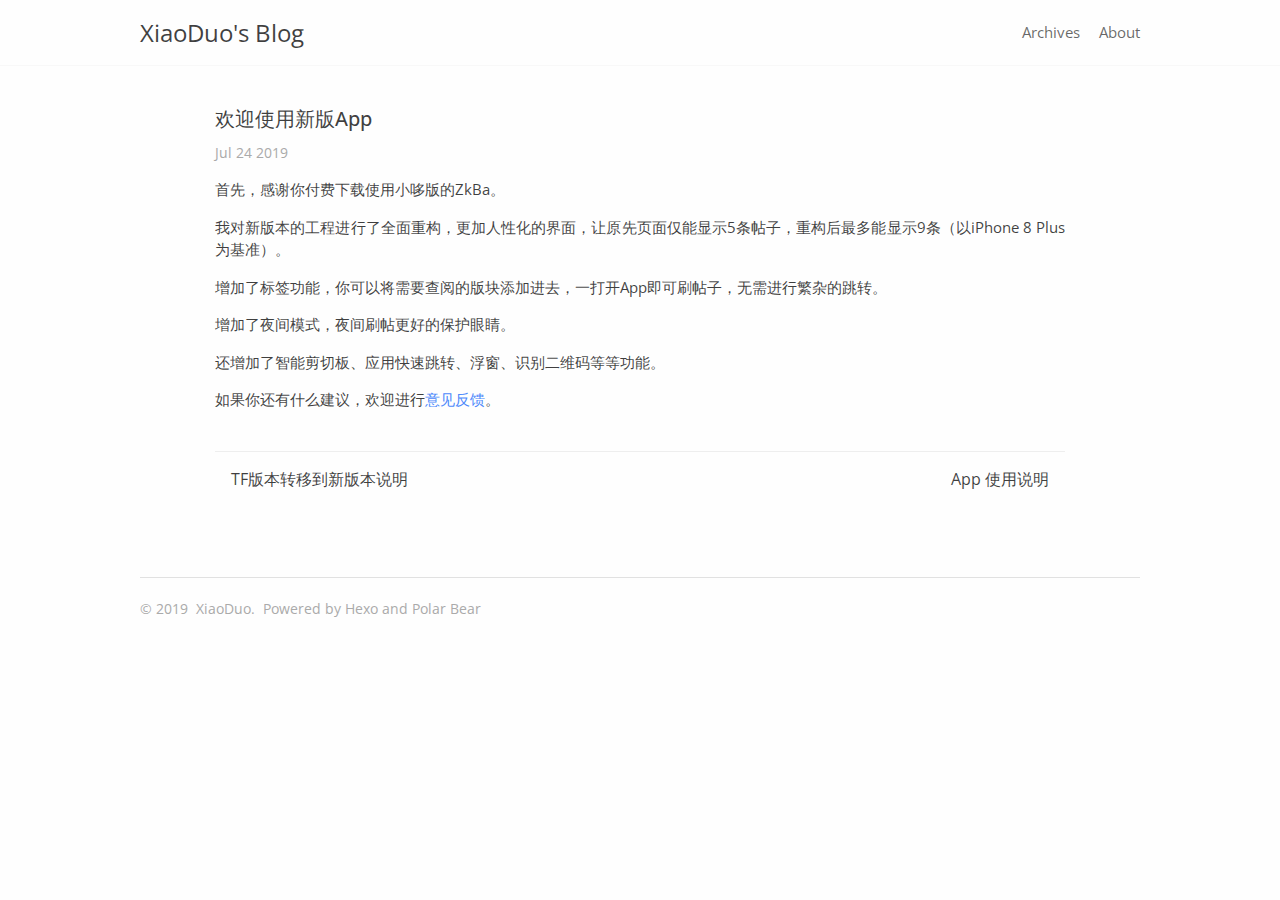
<file: welcome/index.html>
<!DOCTYPE html>
<html lang>
  <head><meta name="generator" content="Hexo 3.9.0">
    
<meta charset="UTF-8">
<meta http-equiv="X-UA-Compatible" content="IE=edge">
<meta name="viewport" content="width=device-width,user-scalable=no,initial-scale=1,minimum-scale=1,maximum-scale=1">


<meta http-equiv="Cache-Control" content="no-transform">
<meta http-equiv="Cache-Control" content="no-siteapp">



  <meta name="description" content="欢迎使用新版App">








  <link rel="alternate" href="/default" title="XiaoDuo's Blog">




  <link rel="shortcut icon" type="image/x-icon" href="/favicon.png?v=1.1">



<link rel="canonical" href="https://xiaoduocoder.github.io/welcome/">


<meta name="description" content="首先，感谢你付费下载使用小哆版的ZkBa。 我对新版本的工程进行了全面重构，更加人性化的界面，让原先页面仅能显示5条帖子，重构后最多能显示9条（以iPhone 8 Plus为基准）。 增加了标签功能，你可以将需要查阅的版块添加进去，一打开App即可刷帖子，无需进行繁杂的跳转。 增加了夜间模式，夜间刷帖更好的保护眼睛。 还增加了智能剪切板、应用快速跳转、浮窗、识别二维码等等功能。 如果你还有什么建议">
<meta property="og:type" content="article">
<meta property="og:title" content="欢迎使用新版App">
<meta property="og:url" content="https://xiaoduocoder.github.io/welcome/index.html">
<meta property="og:site_name" content="XiaoDuo&#39;s Blog">
<meta property="og:description" content="首先，感谢你付费下载使用小哆版的ZkBa。 我对新版本的工程进行了全面重构，更加人性化的界面，让原先页面仅能显示5条帖子，重构后最多能显示9条（以iPhone 8 Plus为基准）。 增加了标签功能，你可以将需要查阅的版块添加进去，一打开App即可刷帖子，无需进行繁杂的跳转。 增加了夜间模式，夜间刷帖更好的保护眼睛。 还增加了智能剪切板、应用快速跳转、浮窗、识别二维码等等功能。 如果你还有什么建议">
<meta property="og:locale" content="default">
<meta property="og:updated_time" content="2019-07-24T15:34:18.655Z">
<meta name="twitter:card" content="summary">
<meta name="twitter:title" content="欢迎使用新版App">
<meta name="twitter:description" content="首先，感谢你付费下载使用小哆版的ZkBa。 我对新版本的工程进行了全面重构，更加人性化的界面，让原先页面仅能显示5条帖子，重构后最多能显示9条（以iPhone 8 Plus为基准）。 增加了标签功能，你可以将需要查阅的版块添加进去，一打开App即可刷帖子，无需进行繁杂的跳转。 增加了夜间模式，夜间刷帖更好的保护眼睛。 还增加了智能剪切板、应用快速跳转、浮窗、识别二维码等等功能。 如果你还有什么建议">


<link rel="stylesheet" type="text/css" href="/css/style.css?v=1.1">
<link href="//fonts.loli.net/css?family=Open+Sans" rel="stylesheet">





<script type="text/javascript">
  var themeConfig = {
    fancybox: {
      enable: false
    },
  };
</script>




  



    <title> 欢迎使用新版App - XiaoDuo's Blog </title>
  </head>

  <body>
    <div id="page">
      <header id="masthead"><div class="site-header-inner">
    <h1 class="site-title">
        <a href="/." class="logo">XiaoDuo's Blog</a>
    </h1>

    <nav id="nav-top">
        
            <ul id="menu-top" class="nav-top-items">
                
                    <li class="menu-item">
                        <a href="/archives">
                            
                            
                                Archives
                            
                        </a>
                    </li>
                
                    <li class="menu-item">
                        <a href="/about">
                            
                            
                                About
                            
                        </a>
                    </li>
                
            </ul>
        
  </nav>
</div>

      </header>
      <div id="content">
        
    <div id="primary">
        
  <article class="post">
    <header class="post-header">
      <h1 class="post-title">
        
          欢迎使用新版App
        
      </h1>

      <time class="post-time">
          Jul 24 2019
      </time>
    </header>



    
            <div class="post-content">
            <p>首先，感谢你付费下载使用小哆版的ZkBa。</p>
<p>我对新版本的工程进行了全面重构，更加人性化的界面，让原先页面仅能显示5条帖子，重构后最多能显示9条（以iPhone 8 Plus为基准）。</p>
<p>增加了标签功能，你可以将需要查阅的版块添加进去，一打开App即可刷帖子，无需进行繁杂的跳转。</p>
<p>增加了夜间模式，夜间刷帖更好的保护眼睛。</p>
<p>还增加了智能剪切板、应用快速跳转、浮窗、识别二维码等等功能。</p>
<p>如果你还有什么建议，欢迎进行<a href="http://cn.mikecrm.com/ZNbJGMW" target="_blank" rel="noopener">意见反馈</a>。</p>

            </div>
          

    
      <footer class="post-footer">
		

        
        
  <nav class="post-nav">
    
      <a class="prev" href="/shiftapp/">
        <i class="iconfont icon-left"></i>
        <span class="prev-text nav-default">TF版本转移到新版本说明</span>
        <span class="prev-text nav-mobile">Prev</span>
      </a>
    
    
      <a class="next" href="/explain/">
        <span class="next-text nav-default">App 使用说明</span>
        <span class="prev-text nav-mobile">Next</span>
        <i class="iconfont icon-right"></i>
      </a>
    
  </nav>

        
  <div class="comments" id="comments">
    
  </div>


      </footer>
    
  </article>

    </div>

      </div>

      <footer id="colophon"><span class="copyright-year">
        &copy;
    2019
    <span class="footer-author">XiaoDuo.</span>
    <span class="power-by">
        Powered by <a class="hexo-link" href="https://hexo.io/">Hexo</a> and <a class="theme-link" href="https://github.com/frostfan/hexo-theme-polarbear">Polar Bear</a>
    </span>
</span>

      </footer>

      <div class="back-to-top" id="back-to-top">
        <i class="iconfont icon-up"></i>
      </div>
    </div>
    


    




  
    <script type="text/javascript" src="//cdnjs.loli.net/ajax/libs/jquery/3.1.1/jquery.min.js"></script>
  

  

    <script type="text/javascript" src="/js/src/theme.js?v=1.1"></script>
<script type="text/javascript" src="/js/src/bootstrap.js?v=1.1"></script>

  </body>
</html>
</file>
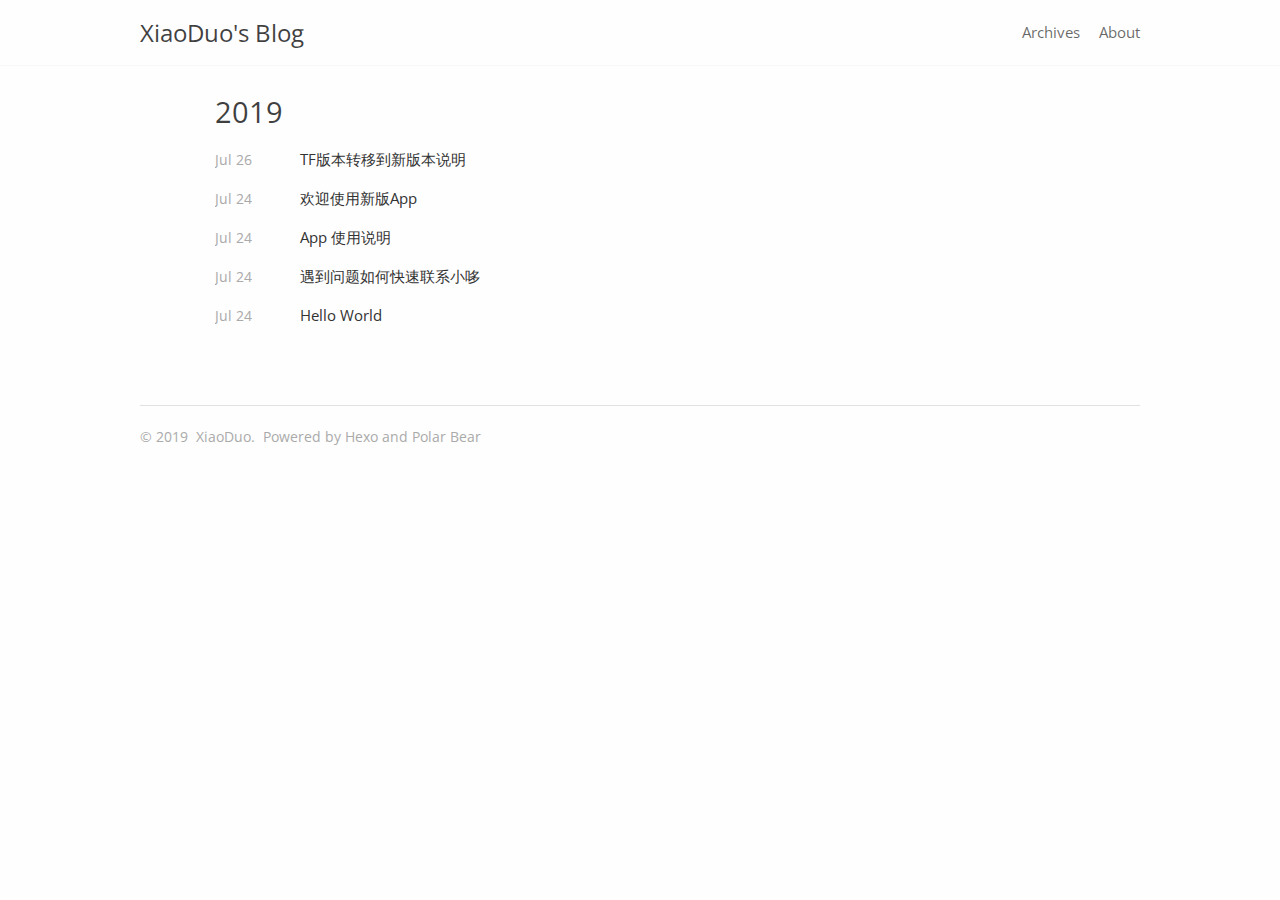
<file: archives/2019/index.html>
<!DOCTYPE html>
<html lang>
  <head><meta name="generator" content="Hexo 3.9.0">
    
<meta charset="UTF-8">
<meta http-equiv="X-UA-Compatible" content="IE=edge">
<meta name="viewport" content="width=device-width,user-scalable=no,initial-scale=1,minimum-scale=1,maximum-scale=1">


<meta http-equiv="Cache-Control" content="no-transform">
<meta http-equiv="Cache-Control" content="no-siteapp">



  <meta name="description" content="Writing New Bug">








  <link rel="alternate" href="/default" title="XiaoDuo's Blog">




  <link rel="shortcut icon" type="image/x-icon" href="/favicon.png?v=1.1">



<link rel="canonical" href="https://xiaoduocoder.github.io/archives/2019/">


<meta name="description" content="Writing New Bug">
<meta property="og:type" content="website">
<meta property="og:title" content="XiaoDuo&#39;s Blog">
<meta property="og:url" content="https://xiaoduocoder.github.io/archives/2019/index.html">
<meta property="og:site_name" content="XiaoDuo&#39;s Blog">
<meta property="og:description" content="Writing New Bug">
<meta property="og:locale" content="default">
<meta name="twitter:card" content="summary">
<meta name="twitter:title" content="XiaoDuo&#39;s Blog">
<meta name="twitter:description" content="Writing New Bug">


<link rel="stylesheet" type="text/css" href="/css/style.css?v=1.1">
<link href="//fonts.loli.net/css?family=Open+Sans" rel="stylesheet">





<script type="text/javascript">
  var themeConfig = {
    fancybox: {
      enable: false
    },
  };
</script>




  



    <title>
  
    Archives - XiaoDuo's Blog
  
</title>
  </head>

  <body>
    <div id="page">
      <header id="masthead"><div class="site-header-inner">
    <h1 class="site-title">
        <a href="/." class="logo">XiaoDuo's Blog</a>
    </h1>

    <nav id="nav-top">
        
            <ul id="menu-top" class="nav-top-items">
                
                    <li class="menu-item">
                        <a href="/archives">
                            
                            
                                Archives
                            
                        </a>
                    </li>
                
                    <li class="menu-item">
                        <a href="/about">
                            
                            
                                About
                            
                        </a>
                    </li>
                
            </ul>
        
  </nav>
</div>

      </header>
      <div id="content">
        
  
<div id="primary">
  <section id="archive" class="archive">
    
      
    

    
      
        
        

        
          
          <div class="collection-title">
            <h2 class="archive-year">2019</h2>
          </div>
        
      

      <div class="archive-post">
        <span class="archive-post-time">
          
            Jul 26
          
        </span>
        <span class="archive-post-title">
          <a href="/shiftapp/" class="archive-post-link">
            TF版本转移到新版本说明
          </a>
        </span>
      </div>
    
      
        
        

        
      

      <div class="archive-post">
        <span class="archive-post-time">
          
            Jul 24
          
        </span>
        <span class="archive-post-title">
          <a href="/welcome/" class="archive-post-link">
            欢迎使用新版App
          </a>
        </span>
      </div>
    
      
        
        

        
      

      <div class="archive-post">
        <span class="archive-post-time">
          
            Jul 24
          
        </span>
        <span class="archive-post-title">
          <a href="/explain/" class="archive-post-link">
            App 使用说明
          </a>
        </span>
      </div>
    
      
        
        

        
      

      <div class="archive-post">
        <span class="archive-post-time">
          
            Jul 24
          
        </span>
        <span class="archive-post-title">
          <a href="/contact/" class="archive-post-link">
            遇到问题如何快速联系小哆
          </a>
        </span>
      </div>
    
      
        
        

        
      

      <div class="archive-post">
        <span class="archive-post-time">
          
            Jul 24
          
        </span>
        <span class="archive-post-title">
          <a href="/hello-world/" class="archive-post-link">
            Hello World
          </a>
        </span>
      </div>
    
  </section>
 </div>

  
  <nav class="pagination">
    
    
  </nav>



      </div>

      <footer id="colophon"><span class="copyright-year">
        &copy;
    2019
    <span class="footer-author">XiaoDuo.</span>
    <span class="power-by">
        Powered by <a class="hexo-link" href="https://hexo.io/">Hexo</a> and <a class="theme-link" href="https://github.com/frostfan/hexo-theme-polarbear">Polar Bear</a>
    </span>
</span>

      </footer>

      <div class="back-to-top" id="back-to-top">
        <i class="iconfont icon-up"></i>
      </div>
    </div>
    


    




  
    <script type="text/javascript" src="//cdnjs.loli.net/ajax/libs/jquery/3.1.1/jquery.min.js"></script>
  

  

    <script type="text/javascript" src="/js/src/theme.js?v=1.1"></script>
<script type="text/javascript" src="/js/src/bootstrap.js?v=1.1"></script>

  </body>
</html>
</file>
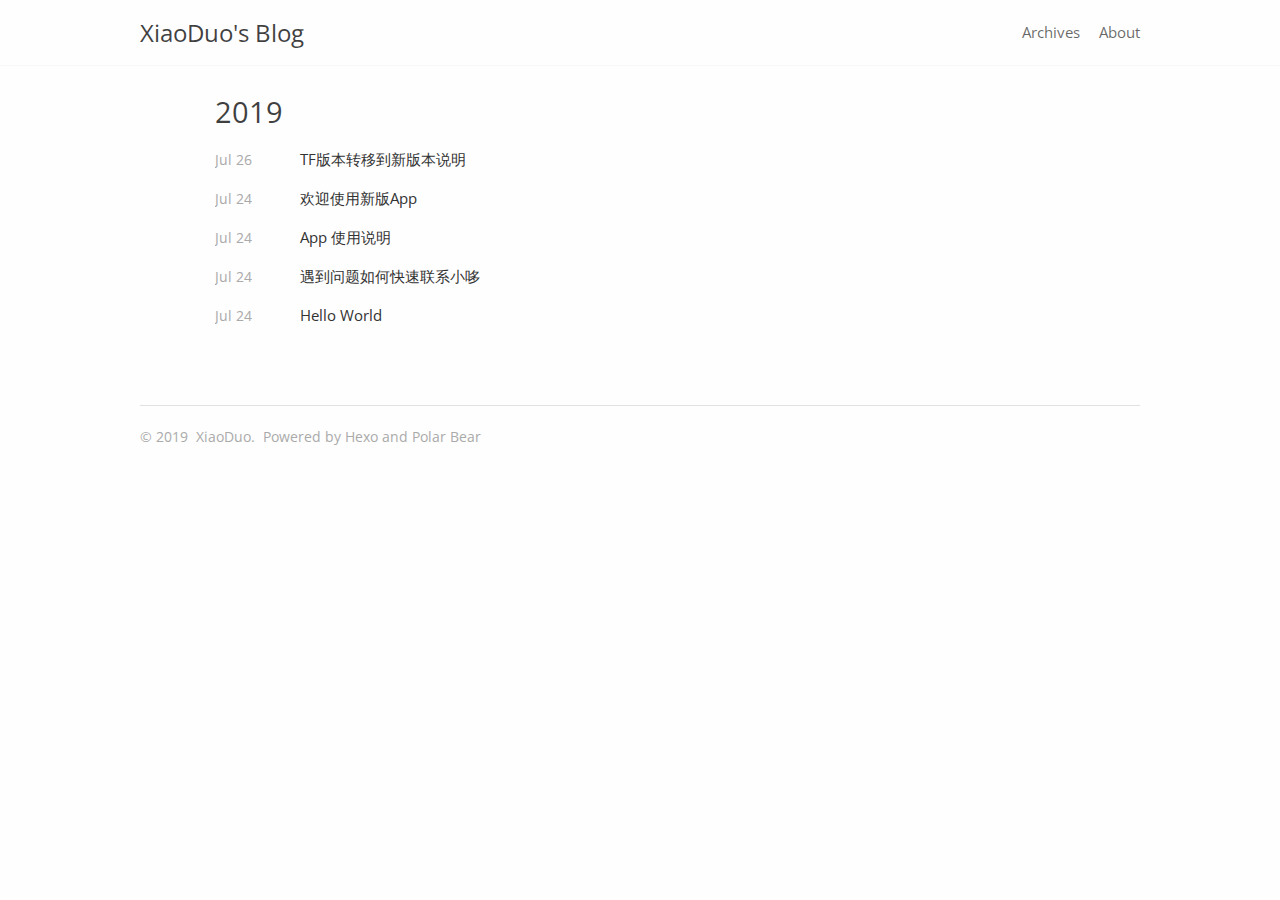
<file: archives/2019/07/index.html>
<!DOCTYPE html>
<html lang>
  <head><meta name="generator" content="Hexo 3.9.0">
    
<meta charset="UTF-8">
<meta http-equiv="X-UA-Compatible" content="IE=edge">
<meta name="viewport" content="width=device-width,user-scalable=no,initial-scale=1,minimum-scale=1,maximum-scale=1">


<meta http-equiv="Cache-Control" content="no-transform">
<meta http-equiv="Cache-Control" content="no-siteapp">



  <meta name="description" content="Writing New Bug">








  <link rel="alternate" href="/default" title="XiaoDuo's Blog">




  <link rel="shortcut icon" type="image/x-icon" href="/favicon.png?v=1.1">



<link rel="canonical" href="https://xiaoduocoder.github.io/archives/2019/07/">


<meta name="description" content="Writing New Bug">
<meta property="og:type" content="website">
<meta property="og:title" content="XiaoDuo&#39;s Blog">
<meta property="og:url" content="https://xiaoduocoder.github.io/archives/2019/07/index.html">
<meta property="og:site_name" content="XiaoDuo&#39;s Blog">
<meta property="og:description" content="Writing New Bug">
<meta property="og:locale" content="default">
<meta name="twitter:card" content="summary">
<meta name="twitter:title" content="XiaoDuo&#39;s Blog">
<meta name="twitter:description" content="Writing New Bug">


<link rel="stylesheet" type="text/css" href="/css/style.css?v=1.1">
<link href="//fonts.loli.net/css?family=Open+Sans" rel="stylesheet">





<script type="text/javascript">
  var themeConfig = {
    fancybox: {
      enable: false
    },
  };
</script>




  



    <title>
  
    Archives - XiaoDuo's Blog
  
</title>
  </head>

  <body>
    <div id="page">
      <header id="masthead"><div class="site-header-inner">
    <h1 class="site-title">
        <a href="/." class="logo">XiaoDuo's Blog</a>
    </h1>

    <nav id="nav-top">
        
            <ul id="menu-top" class="nav-top-items">
                
                    <li class="menu-item">
                        <a href="/archives">
                            
                            
                                Archives
                            
                        </a>
                    </li>
                
                    <li class="menu-item">
                        <a href="/about">
                            
                            
                                About
                            
                        </a>
                    </li>
                
            </ul>
        
  </nav>
</div>

      </header>
      <div id="content">
        
  
<div id="primary">
  <section id="archive" class="archive">
    
      
    

    
      
        
        

        
          
          <div class="collection-title">
            <h2 class="archive-year">2019</h2>
          </div>
        
      

      <div class="archive-post">
        <span class="archive-post-time">
          
            Jul 26
          
        </span>
        <span class="archive-post-title">
          <a href="/shiftapp/" class="archive-post-link">
            TF版本转移到新版本说明
          </a>
        </span>
      </div>
    
      
        
        

        
      

      <div class="archive-post">
        <span class="archive-post-time">
          
            Jul 24
          
        </span>
        <span class="archive-post-title">
          <a href="/welcome/" class="archive-post-link">
            欢迎使用新版App
          </a>
        </span>
      </div>
    
      
        
        

        
      

      <div class="archive-post">
        <span class="archive-post-time">
          
            Jul 24
          
        </span>
        <span class="archive-post-title">
          <a href="/explain/" class="archive-post-link">
            App 使用说明
          </a>
        </span>
      </div>
    
      
        
        

        
      

      <div class="archive-post">
        <span class="archive-post-time">
          
            Jul 24
          
        </span>
        <span class="archive-post-title">
          <a href="/contact/" class="archive-post-link">
            遇到问题如何快速联系小哆
          </a>
        </span>
      </div>
    
      
        
        

        
      

      <div class="archive-post">
        <span class="archive-post-time">
          
            Jul 24
          
        </span>
        <span class="archive-post-title">
          <a href="/hello-world/" class="archive-post-link">
            Hello World
          </a>
        </span>
      </div>
    
  </section>
 </div>

  
  <nav class="pagination">
    
    
  </nav>



      </div>

      <footer id="colophon"><span class="copyright-year">
        &copy;
    2019
    <span class="footer-author">XiaoDuo.</span>
    <span class="power-by">
        Powered by <a class="hexo-link" href="https://hexo.io/">Hexo</a> and <a class="theme-link" href="https://github.com/frostfan/hexo-theme-polarbear">Polar Bear</a>
    </span>
</span>

      </footer>

      <div class="back-to-top" id="back-to-top">
        <i class="iconfont icon-up"></i>
      </div>
    </div>
    


    




  
    <script type="text/javascript" src="//cdnjs.loli.net/ajax/libs/jquery/3.1.1/jquery.min.js"></script>
  

  

    <script type="text/javascript" src="/js/src/theme.js?v=1.1"></script>
<script type="text/javascript" src="/js/src/bootstrap.js?v=1.1"></script>

  </body>
</html>
</file>
<file: css/style.css>
/*! normalize.css v3.0.2 | MIT License | git.io/normalize */
/**
 * 1. Set default font family to sans-serif.
 * 2. Prevent iOS text size adjust after orientation change, without disabling
 *    user zoom.
 */
html {
  font-family: sans-serif;
  /* 1 */
  -ms-text-size-adjust: 100%;
  /* 2 */
  -webkit-text-size-adjust: 100%;
  /* 2 */ }

/**
 * Remove default margin.
 */
body {
  margin: 0; }

/* HTML5 display definitions
   ========================================================================== */
/**
 * Correct `block` display not defined for any HTML5 element in IE 8/9.
 * Correct `block` display not defined for `details` or `summary` in IE 10/11
 * and Firefox.
 * Correct `block` display not defined for `main` in IE 11.
 */
article,
aside,
details,
figcaption,
figure,
footer,
header,
hgroup,
main,
menu,
nav,
section,
summary {
  display: block; }

/**
 * 1. Correct `inline-block` display not defined in IE 8/9.
 * 2. Normalize vertical alignment of `progress` in Chrome, Firefox, and Opera.
 */
audio,
canvas,
progress,
video {
  display: inline-block;
  /* 1 */
  vertical-align: baseline;
  /* 2 */ }

/**
 * Prevent modern browsers from displaying `audio` without controls.
 * Remove excess height in iOS 5 devices.
 */
audio:not([controls]) {
  display: none;
  height: 0; }

/**
 * Address `[hidden]` styling not present in IE 8/9/10.
 * Hide the `template` element in IE 8/9/11, Safari, and Firefox < 22.
 */
[hidden],
template {
  display: none; }

/* Links
   ========================================================================== */
/**
 * Remove the gray background color from active links in IE 10.
 */
a {
  background-color: transparent; }

/**
 * Improve readability when focused and also mouse hovered in all browsers.
 */
a:active,
a:hover {
  outline: 0; }

/* Text-level semantics
   ========================================================================== */
/**
 * Address styling not present in IE 8/9/10/11, Safari, and Chrome.
 */
abbr[title] {
  border-bottom: 1px dotted; }

/**
 * Address style set to `bolder` in Firefox 4+, Safari, and Chrome.
 */
b,
strong {
  font-weight: bold; }

/**
 * Address styling not present in Safari and Chrome.
 */
dfn {
  font-style: italic; }

/**
 * Address variable `h1`&'p' font-size and margin within `section` and `article`
 * contexts in Firefox 4+, Safari, and Chrome.
 */
h1 {
  font-size: 2em;
  margin: 0.67em 0; }

/**
 * Address styling not present in IE 8/9.
 */
mark {
  background: #ff0;
  color: #000; }

/**
 * Address inconsistent and variable font size in all browsers.
 */
small {
  font-size: 80%; }

/**
 * Prevent `sub` and `sup` affecting `line-height` in all browsers.
 */
sub,
sup {
  font-size: 75%;
  line-height: 0;
  position: relative;
  vertical-align: baseline; }

sup {
  top: -0.5em; }

sub {
  bottom: -0.25em; }

/* Embedded content
   ========================================================================== */
/**
 * Remove border when inside `a` element in IE 8/9/10.
 */
img {
  border: 0; }

/**
 * Correct overflow not hidden in IE 9/10/11.
 */
svg:not(:root) {
  overflow: hidden; }

/* Grouping content
   ========================================================================== */
/**
 * Address margin not present in IE 8/9 and Safari.
 */
figure {
  margin: 1em 40px; }

/**
 * Address differences between Firefox and other browsers.
 */
hr {
  margin-top: 52px;
  margin-bottom: 42px;
  display: block;
  border: 0;
  text-align: center; }

/**
 * Contain overflow in all browsers.
 */
pre {
  overflow: auto; }

/**
 * Address odd `em`-unit font size rendering in all browsers.
 */
code,
kbd,
pre,
samp {
  font-family: monospace, monospace;
  font-size: 1em; }

/* Forms
   ========================================================================== */
/**
 * Known limitation: by default, Chrome and Safari on OS X allow very limited
 * styling of `select`, unless a `border` property is set.
 */
/**
 * 1. Correct color not being inherited.
 *    Known issue: affects color of disabled elements.
 * 2. Correct font properties not being inherited.
 * 3. Address margins set differently in Firefox 4+, Safari, and Chrome.
 */
button,
input,
optgroup,
select,
textarea {
  color: inherit;
  /* 1 */
  font: inherit;
  /* 2 */
  margin: 0;
  /* 3 */ }

/**
 * Address `overflow` set to `hidden` in IE 8/9/10/11.
 */
button {
  overflow: visible; }

/**
 * Address inconsistent `text-transform` inheritance for `button` and `select`.
 * All other form control elements do not inherit `text-transform` values.
 * Correct `button` style inheritance in Firefox, IE 8/9/10/11, and Opera.
 * Correct `select` style inheritance in Firefox.
 */
button,
select {
  text-transform: none; }

/**
 * 1. Avoid the WebKit bug in Android 4.0.* where (2) destroys native `audio`
 *    and `video` controls.
 * 2. Correct inability to style clickable `input` types in iOS.
 * 3. Improve usability and consistency of cursor style between image-type
 *    `input` and others.
 */
button,
html input[type="button"],
input[type="reset"],
input[type="submit"] {
  -webkit-appearance: button;
  /* 2 */
  cursor: pointer;
  /* 3 */ }

/**
 * Re-set default cursor for disabled elements.
 */
button[disabled],
html input[disabled] {
  cursor: default; }

/**
 * Remove inner padding and border in Firefox 4+.
 */
button::-moz-focus-inner,
input::-moz-focus-inner {
  border: 0;
  padding: 0; }

/**
 * Address Firefox 4+ setting `line-height` on `input` using `!important` in
 * the UA stylesheet.
 */
input {
  line-height: normal; }

/**
 * It's recommended that you don't attempt to style these elements.
 * Firefox's implementation doesn't respect box-sizing, padding, or width.
 *
 * 1. Address box sizing set to `content-box` in IE 8/9/10.
 * 2. Remove excess padding in IE 8/9/10.
 */
input[type="checkbox"],
input[type="radio"] {
  box-sizing: border-box;
  /* 1 */
  padding: 0;
  /* 2 */ }

/**
 * Fix the cursor style for Chrome's increment/decrement buttons. For certain
 * `font-size` values of the `input`, it causes the cursor style of the
 * decrement button to change from `default` to `text`.
 */
input[type="number"]::-webkit-inner-spin-button,
input[type="number"]::-webkit-outer-spin-button {
  height: auto; }

/**
 * 1. Address `appearance` set to `searchfield` in Safari and Chrome.
 * 2. Address `box-sizing` set to `border-box` in Safari and Chrome
 *    (include `-moz` to future-proof).
 */
input[type="search"] {
  -webkit-appearance: textfield;
  /* 1 */
  -moz-box-sizing: content-box;
  -webkit-box-sizing: content-box;
  /* 2 */
  box-sizing: content-box; }

/**
 * Remove inner padding and search cancel button in Safari and Chrome on OS X.
 * Safari (but not Chrome) clips the cancel button when the search input has
 * padding (and `textfield` appearance).
 */
input[type="search"]::-webkit-search-cancel-button,
input[type="search"]::-webkit-search-decoration {
  -webkit-appearance: none; }

/**
 * Define consistent border, margin, and padding.
 */
fieldset {
  border: 1px solid #c0c0c0;
  margin: 0 2px;
  padding: 0.35em 0.625em 0.75em; }

/**
 * 1. Correct `color` not being inherited in IE 8/9/10/11.
 * 2. Remove padding so people aren't caught out if they zero out fieldsets.
 */
legend {
  border: 0;
  /* 1 */
  padding: 0;
  /* 2 */ }

/**
 * Remove default vertical scrollbar in IE 8/9/10/11.
 */
textarea {
  overflow: auto; }

/**
 * Don't inherit the `font-weight` (applied by a rule above).
 * NOTE: the default cannot safely be changed in Chrome and Safari on OS X.
 */
optgroup {
  font-weight: bold; }

/* Tables
   ========================================================================== */
/**
 * Remove most spacing between table cells.
 */
table {
  border-collapse: collapse;
  border-spacing: 0; }

td,
th {
  padding: 0; }

sup {
  font-size: .6em;
  opacity: .6; }

p {
  text-align: justify; }

html {
  font-size: 15px;
  box-sizing: border-box; }

body {
  padding: 0;
  margin: 0;
  font-family: "Open Sans", "PingFang SC", "Hiragino Sans GB", "Microsoft Yahei", "Microsoft Jhenghei", sans-serif;
  font-weight: 400;
  -webkit-font-smoothing: antialiased;
  -moz-osx-font-smoothing: grayscale;
  line-height: 1.5;
  color: rgba(0, 0, 0, 0.75);
  background: #fefefe;
  scroll-behavior: smooth;
  vertical-align: baseline; }

img {
  max-width: 100%;
  height: auto;
  display: inline-block;
  vertical-align: middle; }

a {
  color: rgba(0, 0, 0, 0.75);
  text-decoration: none; }

h1 {
  font-size: 1.5rem;
  font-family: "Open Sans", "PingFang SC", "Hiragino Sans GB", "Microsoft Yahei", "Microsoft Jhenghei", sans-serif; }

h2 {
  font-size: 1.4rem;
  font-family: "Open Sans", "PingFang SC", "Hiragino Sans GB", "Microsoft Yahei", "Microsoft Jhenghei", sans-serif; }

h3 {
  font-size: 1.3rem;
  font-family: "Open Sans", "PingFang SC", "Hiragino Sans GB", "Microsoft Yahei", "Microsoft Jhenghei", sans-serif; }

h4 {
  font-size: 1.2rem;
  font-family: "Open Sans", "PingFang SC", "Hiragino Sans GB", "Microsoft Yahei", "Microsoft Jhenghei", sans-serif; }

h5 {
  font-size: 1.1rem;
  font-family: "Open Sans", "PingFang SC", "Hiragino Sans GB", "Microsoft Yahei", "Microsoft Jhenghei", sans-serif; }

h6 {
  font-size: 1rem;
  font-family: "Open Sans", "PingFang SC", "Hiragino Sans GB", "Microsoft Yahei", "Microsoft Jhenghei", sans-serif; }

.content-wrapper {
  padding: 0 20px; }

.video-container {
  position: relative;
  padding-bottom: 56.25%;
  /* 16:9 */
  padding-top: 25px;
  height: 0; }

.video-container iframe {
  position: absolute;
  top: 0;
  left: 0;
  width: 100%;
  height: 100%; }

.btn {
  display: inline-block;
  padding: 5px 10px;
  font-size: 14px;
  margin-top: 1em;
  color: rgba(0, 0, 0, 0.75);
  background: #fff;
  border: 1px solid rgba(0, 0, 0, 0.75);
  text-decoration: none; }

#content {
  margin: 0 auto;
  width: 90%;
  max-width: 1000px; }

#primary.home {
  width: 73%;
  float: left; }

#primary {
  max-width: 850px;
  margin: 0 auto; }

@media only screen and (max-width: 750px) {
  .site-header-inner, .content {
    width: 90%; }
  #secondary {
    display: none; }
  #primary.home {
    width: 100%; } }

.header {
  padding: 20px 20px; }
  .header:before, .header:after {
    content: " ";
    display: table; }
  .header:after {
    clear: both; }

@media only screen and (max-width: 750px) {
  .header {
    padding: 20px 0 0;
    text-align: center; } }

#masthead {
  z-index: 9;
  top: 0;
  right: 0;
  left: 0;
  box-shadow: 0 0 1px rgba(0, 0, 0, 0.15); }

.site-header-inner {
  height: 65px;
  line-height: 65px;
  max-width: 1000px;
  margin: 0 auto;
  width: 90%; }

.site-title {
  text-align: left;
  display: inline-block;
  margin: 0 auto;
  font-weight: 400;
  font-size: 24px;
  color: rgba(0, 0, 0, 0.7); }

#nav-top {
  float: right; }
  #nav-top .nav-top-items {
    list-style: none;
    padding-left: 0px;
    margin: 0 auto; }
    #nav-top .nav-top-items .menu-item {
      font-size: 15px;
      margin-left: 15px;
      display: inline-block; }
      #nav-top .nav-top-items .menu-item a {
        color: rgba(0, 0, 0, 0.6); }

.posts {
  margin-bottom: 20px;
  border-bottom: 1px solid #eee; }

.post {
  padding: 40px 0; }
  .post + .post {
    border-top: 1px solid #eee; }
  .post .post-excerpt img {
    padding-top: .5em; }
  .post .post-header .post-title {
    margin: 0 0 10px;
    line-height: 1.4;
    font-size: 1.3em;
    font-weight: 500;
    font-family: "Open Sans", "PingFang SC", "Hiragino Sans GB", "Microsoft Yahei", "Microsoft Jhenghei", sans-serif; }
  .post .post-header .post-link {
    display: inline-block;
    vertical-align: middle;
    transform: translateZ(0);
    backface-visibility: hidden;
    box-shadow: 0 0 1px transparent;
    position: relative;
    overflow: hidden; }
    .post .post-header .post-link.active:before, .post .post-header .post-link:active:before, .post .post-header .post-link:focus:before, .post .post-header .post-link:hover:before {
      right: 0;
      left: 0; }
  .post .post-time {
    color: #aaa;
    display: block;
    font-size: 14px;
    margin-bottom: 10px; }
  .post .post-excerpt p {
    margin: 0 0 16px; }
  .post .post-content {
    margin-bottom: 40px;
    word-break: break-word; }
    .post .post-content h1 {
      font-size: 1.1em;
      font-weight: 400;
      font-family: "Open Sans", "PingFang SC", "Hiragino Sans GB", "Microsoft Yahei", "Microsoft Jhenghei", sans-serif;
      margin-top: 1.2em; }
    .post .post-content h2 {
      font-size: 1.1em;
      font-weight: 400;
      font-family: "Open Sans", "PingFang SC", "Hiragino Sans GB", "Microsoft Yahei", "Microsoft Jhenghei", sans-serif;
      margin-top: 1.2em; }
    .post .post-content h3 {
      font-size: 1.1em;
      font-weight: 400;
      font-family: "Open Sans", "PingFang SC", "Hiragino Sans GB", "Microsoft Yahei", "Microsoft Jhenghei", sans-serif;
      margin-top: 1.2em; }
    .post .post-content h4 {
      font-size: 1.1em;
      font-weight: 400;
      font-family: "Open Sans", "PingFang SC", "Hiragino Sans GB", "Microsoft Yahei", "Microsoft Jhenghei", sans-serif;
      margin-top: 1.2em; }
    .post .post-content h5 {
      font-size: 1.1em;
      font-weight: 400;
      font-family: "Open Sans", "PingFang SC", "Hiragino Sans GB", "Microsoft Yahei", "Microsoft Jhenghei", sans-serif;
      margin-top: 1.2em; }
    .post .post-content h6 {
      font-size: 1.1em;
      font-weight: 400;
      font-family: "Open Sans", "PingFang SC", "Hiragino Sans GB", "Microsoft Yahei", "Microsoft Jhenghei", sans-serif;
      margin-top: 1.2em; }
    .post .post-content .headerlink:hover {
      border-bottom: 0; }
    .post .post-content .headerlink::before {
      margin-right: 5px;
      font-size: 1.1em;
      color: #4D89FB; }
    .post .post-content a {
      color: #4D89FB;
      word-break: break-all; }
      .post .post-content a:hover {
        border-bottom: 1px solid #4D89FB; }
      .post .post-content a.fancybox {
        border: 0; }
    .post .post-content blockquote {
      margin: 2em 0;
      padding-left: 10px;
      position: relative;
      color: rgba(0, 0, 0, 0.6);
      background-color: #fff;
      border-left: 2px solid #aaa; }
      .post .post-content blockquote p {
        margin: 0; }
    .post .post-content img {
      display: inline-block;
      max-width: 100%; }
    .post .post-content > table {
      max-width: 100%;
      margin: 10px 0;
      border-spacing: 0; }
      .post .post-content > table th, .post .post-content > table td {
        padding: 5px 15px;
        border: 1px double #f0f0f0;
        text-align: left; }
    .post .post-content code, .post .post-content pre {
      padding: 7px;
      font-size: 13px;
      font-family: "Open Sans", "PingFang SC", "Hiragino Sans GB", "Microsoft Yahei", "Microsoft Jhenghei", sans-serif;
      background: #F8F8F8; }
    .post .post-content code {
      padding: 3px 5px;
      color: #000; }
    .post .post-content .highlight {
      margin: 1em 0;
      overflow-x: auto;
      box-shadow: 1px 1px 2px rgba(0, 0, 0, 0.125); }
      .post .post-content .highlight table {
        position: relative; }
        .post .post-content .highlight table::after {
          position: absolute;
          top: 0;
          right: 0;
          left: 0;
          padding: 2px 7px;
          font-size: 13px;
          font-weight: bold;
          color: #cacaca;
          background: #f0f0f0;
          content: 'Code'; }
      .post .post-content .highlight.html > ::after {
        content: "HTML"; }
      .post .post-content .highlight.js > ::after {
        content: "JavaScript"; }
      .post .post-content .highlight.bash > ::after {
        content: "Bash"; }
      .post .post-content .highlight.css > ::after {
        content: "CSS"; }
      .post .post-content .highlight.scss > ::after {
        content: "Scss"; }
      .post .post-content .highlight.java > ::after {
        content: "Java"; }
      .post .post-content .highlight.xml > ::after {
        content: "XML"; }
      .post .post-content .highlight.python > ::after {
        content: "Python"; }
      .post .post-content .highlight.json > ::after {
        content: "JSON"; }
      .post .post-content .highlight.swift > ::after {
        content: "Swift"; }
      .post .post-content .highlight.ruby > ::after {
        content: "Ruby"; }
      .post .post-content .highlight.php > ::after {
        content: "PHP"; }
      .post .post-content .highlight.c > ::after {
        content: "C"; }
      .post .post-content .highlight.cpp > ::after {
        content: "C++"; }
      .post .post-content .highlight.scheme > ::after {
        content: "Scheme"; }
      .post .post-content .highlight.objectivec > ::after {
        content: "Objective-C"; }
      .post .post-content .highlight.yml > ::after {
        content: "YAML"; }
      .post .post-content .highlight.stylus > ::after {
        content: "Stylus"; }
      .post .post-content .highlight .code pre {
        margin: 0;
        padding: 30px 10px 10px; }
      .post .post-content .highlight .gutter {
        width: 10px;
        color: #cacaca; }
        .post .post-content .highlight .gutter pre {
          margin: 0;
          padding: 30px 7px 10px; }
      .post .post-content .highlight .line {
        height: 20px; }
      .post .post-content .highlight table, .post .post-content .highlight tr, .post .post-content .highlight td {
        margin: 0;
        padding: 0;
        width: 100%;
        border-collapse: collapse; }
      .post .post-content .highlight .code .comment,
      .post .post-content .highlight .code .quote {
        color: #93a1a1; }
      .post .post-content .highlight .code .keyword,
      .post .post-content .highlight .code .selector-tag,
      .post .post-content .highlight .code .addition {
        color: #859900; }
      .post .post-content .highlight .code .number,
      .post .post-content .highlight .code .string,
      .post .post-content .highlight .code .meta .meta-string,
      .post .post-content .highlight .code .literal,
      .post .post-content .highlight .code .doctag,
      .post .post-content .highlight .code .regexp {
        color: #2aa198; }
      .post .post-content .highlight .code .attribute,
      .post .post-content .highlight .code .attr,
      .post .post-content .highlight .code .variable,
      .post .post-content .highlight .code .template-variable,
      .post .post-content .highlight .code .class .title,
      .post .post-content .highlight .code .type {
        color: #b58900; }
      .post .post-content .highlight .code .symbol,
      .post .post-content .highlight .code .bullet,
      .post .post-content .highlight .code .subst,
      .post .post-content .highlight .code .meta,
      .post .post-content .highlight .code .meta .keyword,
      .post .post-content .highlight .code .selector-attr,
      .post .post-content .highlight .code .selector-pseudo,
      .post .post-content .highlight .code .link {
        color: #cb4b16; }
      .post .post-content .highlight .code .built_in,
      .post .post-content .highlight .code .deletion {
        color: #dc322f; }
    .post .post-content .read-more .read-more-link {
      color: #4D89FB;
      font-size: 1.1em;
      font-family: "Open Sans", "PingFang SC", "Hiragino Sans GB", "Microsoft Yahei", "Microsoft Jhenghei", sans-serif; }
      .post .post-content .read-more .read-more-link:hover {
        border-bottom: 1px solid #4D89FB; }
  .post .post-footer {
    margin-top: 20px;
    border-top: 1px solid #eee;
    font-family: "Open Sans", "PingFang SC", "Hiragino Sans GB", "Microsoft Yahei", "Microsoft Jhenghei", sans-serif; }
    .post .post-footer .post-tags {
      padding: 15px 0; }
      .post .post-footer .post-tags a {
        margin-right: 5px;
        color: #4D89FB;
        word-break: break-all; }
        .post .post-footer .post-tags a::before {
          content: '#'; }
    .post .post-footer .post-nav {
      margin: 1em 0; }
      .post .post-footer .post-nav:before, .post .post-footer .post-nav:after {
        content: " ";
        display: table; }
      .post .post-footer .post-nav:after {
        clear: both; }
      .post .post-footer .post-nav .prev,
      .post .post-footer .post-nav .next {
        font-weight: 400;
        font-size: 16px;
        color: rgba(0, 0, 0, 0.75);
        font-family: "Open Sans", "PingFang SC", "Hiragino Sans GB", "Microsoft Yahei", "Microsoft Jhenghei", sans-serif;
        transition-property: transform;
        transition-timing-function: ease-out;
        transition-duration: 0.3s; }
      .post .post-footer .post-nav .prev {
        float: left; }
        .post .post-footer .post-nav .prev:hover {
          color: #4D89FB;
          transform: translateX(-4px); }
      .post .post-footer .post-nav .next {
        float: right; }
        .post .post-footer .post-nav .next:hover {
          color: #4D89FB;
          transform: translateX(4px); }
      .post .post-footer .post-nav .nav-mobile {
        display: none; }
  @media only screen and (max-width: 750px) {
    .post .post-footer .post-nav .nav-default {
      display: none; }
    .post .post-footer .post-nav .nav-mobile {
      display: inline; } }

.pagination {
  padding-bottom: 1.2em; }
  .pagination:before, .pagination:after {
    content: " ";
    display: table; }
  .pagination:after {
    clear: both; }
  .pagination .prev,
  .pagination .next {
    font-weight: 400;
    font-size: 16px;
    font-family: "Open Sans", "PingFang SC", "Hiragino Sans GB", "Microsoft Yahei", "Microsoft Jhenghei", sans-serif;
    transition-property: transform;
    transition-timing-function: ease-out;
    transition-duration: 0.3s; }
  .pagination .prev {
    float: left; }
    .pagination .prev:hover {
      color: #4D89FB;
      transform: translateX(-4px); }
  .pagination .next {
    float: right; }
    .pagination .next:hover {
      color: #4D89FB;
      transform: translateX(4px); }

#secondary {
  width: 19%;
  float: right;
  padding-top: 40px;
  color: rgba(0, 0, 0, 0.6); }
  #secondary ol, #secondary ul {
    list-style: none; }

.widget-area {
  font-size: 14px; }
  .widget-area ul {
    padding-left: 0; }
  .widget-area h3 {
    margin-top: 0;
    color: #000; }
  .widget-area .widget-title {
    font-size: 16px;
    letter-spacing: 1px;
    padding-bottom: 5px;
    font-weight: 300;
    border-bottom: 1px solid #ddd; }
  .widget-area .category-list-item {
    line-height: 1.9; }
    .widget-area .category-list-item .category-list-link {
      color: rgba(0, 0, 0, 0.6); }
    .widget-area .category-list-item .category-list-count {
      padding-left: 5px;
      color: #999;
      font-size: 0.85em; }
    .widget-area .category-list-item .category-list-count:before {
      content: "("; }
    .widget-area .category-list-item .category-list-count:after {
      content: ")"; }

.widget-area + .widget-area {
  margin-top: 30px; }

.widget_tags .tag-list-item {
  padding: 0 10px 7px 0;
  font-size: 14px;
  text-transform: uppercase;
  border: 1px solid #ff;
  display: inline-block;
  background: #fff; }
  .widget_tags .tag-list-item .tag-list-link {
    color: rgba(0, 0, 0, 0.6); }

.widget_tags .tag-list-count {
  vertical-align: super;
  font-size: .6em;
  opacity: .6;
  top: -0.5em; }

.footer {
  margin-top: 2em; }

#colophon {
  width: 90%;
  margin: 30px auto 0;
  padding: 20px 0;
  border-top: 1px solid #e1e1e1;
  color: #aaa;
  font-size: 14px;
  max-width: 1000px;
  display: block;
  overflow: hidden; }
  #colophon a {
    color: #aaa; }
  #colophon .footer-author {
    margin: 0 4px; }

.archive {
  margin: 2em 0px;
  line-height: 1.6; }
  .archive .archive-post + .collection-title {
    margin-top: 30px; }
  .archive .archive-title {
    font-family: "Open Sans", "PingFang SC", "Hiragino Sans GB", "Microsoft Yahei", "Microsoft Jhenghei", sans-serif; }
    .archive .archive-title.tag, .archive .archive-title.category {
      margin: 15px 0; }
    .archive .archive-title .archive-name {
      margin: 0;
      display: inline-block;
      font-weight: 400;
      font-size: 29px;
      line-height: 31px; }
  .archive .collection-title {
    font-family: "Open Sans", "PingFang SC", "Hiragino Sans GB", "Microsoft Yahei", "Microsoft Jhenghei", sans-serif;
    font-size: 29px; }
    .archive .collection-title .archive-year {
      margin: 18px 0;
      font-weight: 400;
      font-size: 29px;
      line-height: 34px; }
  .archive .archive-post {
    margin: 15px 0; }
    .archive .archive-post .archive-post-time {
      float: left;
      overflow: hidden;
      color: #aaa;
      font-size: 14px;
      line-height: 25px;
      display: block; }
    .archive .archive-post .archive-post-title {
      margin-left: 85px;
      display: block; }
      .archive .archive-post .archive-post-title .archive-post-link {
        color: #333333; }
    .archive .archive-post::first-child {
      margin-top: 20px; }
    .archive .archive-post:hover {
      transition: 0.2s ease-out;
      transform: translateX(4px); }
      .archive .archive-post:hover .archive-post-time {
        color: #4D89FB; }
      .archive .archive-post:hover .archive-post-title .archive-post-link {
        color: #4D89FB; }

.tag-cloud {
  margin: 2em 0 3em;
  text-align: center;
  font-family: "Open Sans", "PingFang SC", "Hiragino Sans GB", "Microsoft Yahei", "Microsoft Jhenghei", sans-serif; }
  .tag-cloud .tag-cloud-title {
    display: inline-block;
    font-size: 18px;
    color: #4D89FB;
    border-bottom: 2px solid #4D89FB; }
  .tag-cloud .tag-cloud-tags {
    margin: 10px 0; }
    .tag-cloud .tag-cloud-tags a {
      display: inline-block;
      position: relative;
      margin: 5px 10px;
      word-wrap: break-word;
      transition-duration: 0.2s;
      transition-property: transform;
      transition-timing-function: ease-out; }
      .tag-cloud .tag-cloud-tags a:active, .tag-cloud .tag-cloud-tags a:focus, .tag-cloud .tag-cloud-tags a:hover {
        color: #4D89FB;
        transform: scale(1.1); }

.categories {
  margin: 2em 0 3em;
  text-align: center;
  font-family: "Open Sans", "PingFang SC", "Hiragino Sans GB", "Microsoft Yahei", "Microsoft Jhenghei", sans-serif; }
  .categories .categories-title {
    display: inline-block;
    font-size: 18px;
    color: #4D89FB;
    border-bottom: 2px solid #4D89FB; }
  .categories .categories-tags {
    margin: 10px 0; }
    .categories .categories-tags .category-link {
      display: inline-block;
      position: relative;
      margin: 5px 10px;
      word-wrap: break-word;
      transition-duration: 0.2s;
      transition-property: transform;
      transition-timing-function: ease-out; }
      .categories .categories-tags .category-link .category-count {
        display: inline-block;
        position: relative;
        top: -8px;
        right: -2px;
        color: #4D89FB;
        font-size: 12px; }
      .categories .categories-tags .category-link:active, .categories .categories-tags .category-link:focus, .categories .categories-tags .category-link:hover {
        color: #4D89FB;
        transform: scale(1.1); }

@font-face {
  font-family: 'iconfont';
  /* project id 96542 */
  src: url("//at.alicdn.com/t/font_8gx15cdpiaz41jor.eot");
  src: url("//at.alicdn.com/t/font_8gx15cdpiaz41jor.eot?#iefix") format("embedded-opentype"), url("//at.alicdn.com/t/font_8gx15cdpiaz41jor.woff") format("woff"), url("//at.alicdn.com/t/font_8gx15cdpiaz41jor.ttf") format("truetype"), url("//at.alicdn.com/t/font_8gx15cdpiaz41jor.svg#iconfont") format("svg"); }

.iconfont {
  font-family: "iconfont" !important;
  font-style: normal;
  -webkit-font-smoothing: antialiased;
  -webkit-text-stroke-width: 0.2px;
  -moz-osx-font-smoothing: grayscale;
  cursor: pointer; }

.icon-linkedin:before {
  content: "\e60d";
  position: relative;
  top: -2px; }

.icon-twitter:before {
  content: "\e600"; }

.icon-weibo:before {
  content: "\e602"; }

.icon-stack-overflow:before {
  content: "\e603";
  font-size: .85em;
  position: relative;
  top: -4px; }

.icon-email:before {
  content: "\e605";
  position: relative;
  top: -2px; }

.icon-facebook:before {
  content: "\e601";
  font-size: .95em;
  position: relative;
  top: -2px; }

.icon-github:before {
  content: "\e606";
  position: relative;
  top: -3px; }

.icon-rss:before {
  content: "\e604"; }

.icon-google:before {
  content: "\e609"; }

.icon-zhihu:before {
  content: "\e607";
  font-size: .9em;
  position: relative;
  top: -2px; }

.icon-heart:before {
  content: "\e608"; }

.icon-right:before {
  content: "\e60a"; }

.icon-left:before {
  content: "\e60b"; }

.icon-up:before {
  content: "\e60c"; }

.icon-search:before {
  content: "\e60e"; }

.icon-close:before {
  content: "\e60f"; }

.back-to-top {
  display: none;
  position: fixed;
  right: 20px;
  bottom: 20px;
  transition-property: transform;
  transition-timing-function: ease-out;
  transition-duration: 0.3s;
  z-index: 10; }
  .back-to-top:hover {
    transform: translateY(-5px); }

@media only screen and (max-width: 750px) {
  .back-to-top {
    display: none !important; } }
</file>
